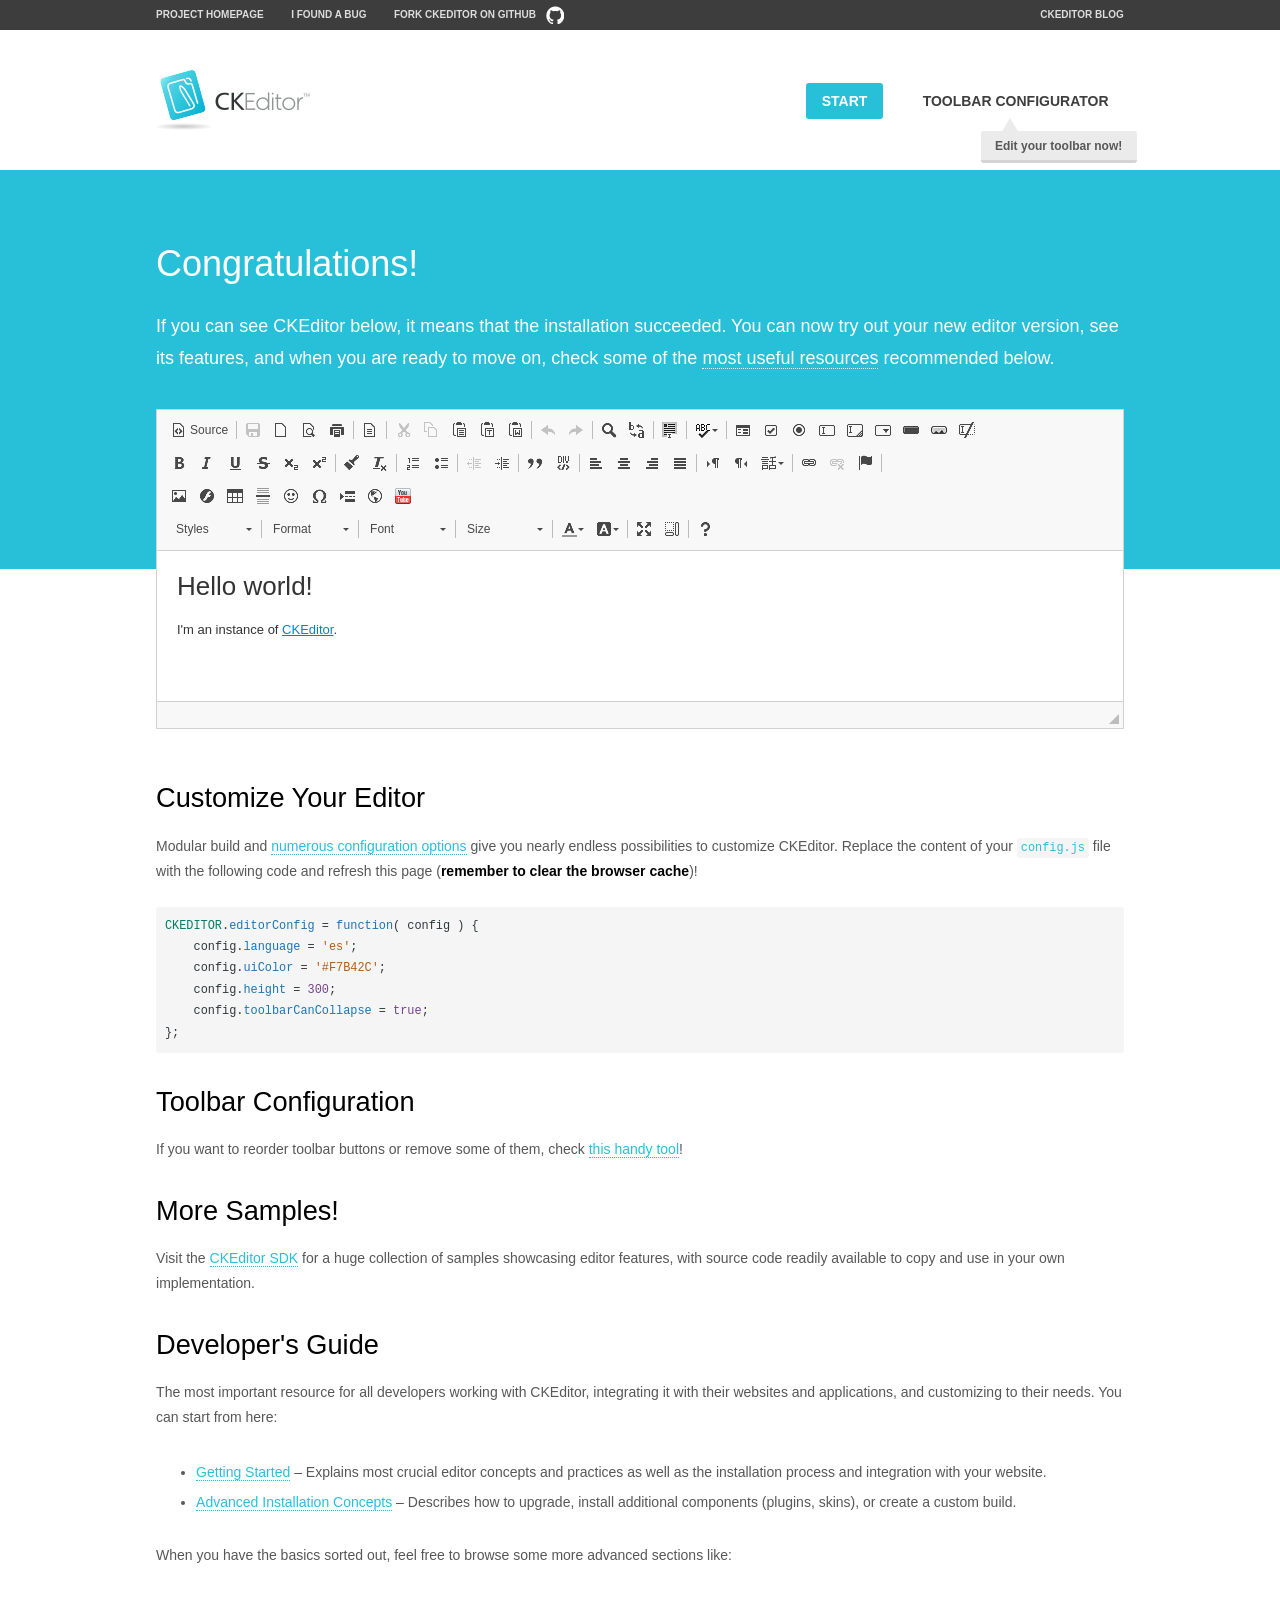
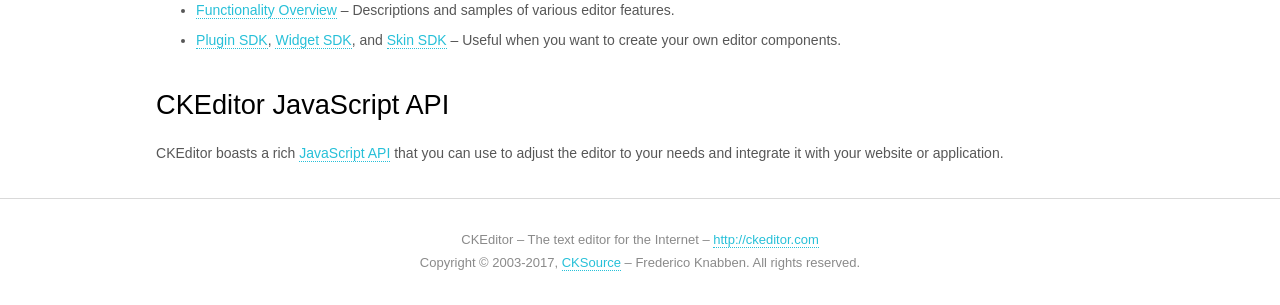
<file: Course_Overview/wwwroot/AdminLayout/assets/scss/ckeditor/samples/index.html>
<!DOCTYPE html>
<!--
Copyright (c) 2003-2017, CKSource - Frederico Knabben. All rights reserved.
For licensing, see LICENSE.md or http://ckeditor.com/license
-->
<html>
<head>
	<meta charset="utf-8">
	<title>CKEditor Sample</title>
	<script src="../ckeditor.js"></script>
	<script src="js/sample.js"></script>
	<link rel="stylesheet" href="css/samples.css">
	<link rel="stylesheet" href="toolbarconfigurator/lib/codemirror/neo.css">
</head>
<body id="main">

<nav class="navigation-a">
	<div class="grid-container">
		<ul class="navigation-a-left grid-width-70">
			<li><a href="http://ckeditor.com">Project Homepage</a></li>
			<li><a href="http://dev.ckeditor.com/">I found a bug</a></li>
			<li><a href="http://github.com/ckeditor/ckeditor-dev" class="icon-pos-right icon-navigation-a-github">Fork CKEditor on GitHub</a></li>
		</ul>
		<ul class="navigation-a-right grid-width-30">
			<li><a href="http://ckeditor.com/blog-list">CKEditor Blog</a></li>
		</ul>
	</div>
</nav>

<header class="header-a">
	<div class="grid-container">
		<h1 class="header-a-logo grid-width-30">
			<a href="index.html"><img src="img/logo.png" alt="CKEditor Sample"></a>
		</h1>

		<nav class="navigation-b grid-width-70">
			<ul>
				<li><a href="index.html" class="button-a button-a-background">Start</a></li>
				<li><a href="toolbarconfigurator/index.html" class="button-a">Toolbar configurator <span class="balloon-a balloon-a-nw">Edit your toolbar now!</span></a></li>
			</ul>
		</nav>
	</div>
</header>

<main>
	<div class="adjoined-top">
		<div class="grid-container">
			<div class="content grid-width-100">
				<h1>Congratulations!</h1>
				<p>
					If you can see CKEditor below, it means that the installation succeeded.
					You can now try out your new editor version, see its features, and when you are ready to move on, check some of the <a href="#sample-customize">most useful resources</a> recommended below.
				</p>
			</div>
		</div>
	</div>
	<div class="adjoined-bottom">
		<div class="grid-container">
			<div class="grid-width-100">
				<div id="editor">
					<h1>Hello world!</h1>
					<p>I'm an instance of <a href="http://ckeditor.com">CKEditor</a>.</p>
				</div>
			</div>
		</div>
	</div>

	<div class="grid-container">
		<div class="content grid-width-100">
			<section id="sample-customize">
				<h2>Customize Your Editor</h2>
				<p>Modular build and <a href="http://docs.ckeditor.com/#!/guide/dev_configuration">numerous configuration options</a> give you nearly endless possibilities to customize CKEditor. Replace the content of your <code><a href="../config.js">config.js</a></code> file with the following code and refresh this page (<strong>remember to clear the browser cache</strong>)!</p>
		<pre class="cm-s-neo CodeMirror"><code><span style="padding-right: 0.1px;"><span class="cm-variable">CKEDITOR</span>.<span class="cm-property">editorConfig</span> <span class="cm-operator">=</span> <span class="cm-keyword">function</span>( <span class="cm-def">config</span> ) {</span>
<span style="padding-right: 0.1px;"><span class="cm-tab">	</span><span class="cm-variable-2">config</span>.<span class="cm-property">language</span> <span class="cm-operator">=</span> <span class="cm-string">'es'</span>;</span>
<span style="padding-right: 0.1px;"><span class="cm-tab">	</span><span class="cm-variable-2">config</span>.<span class="cm-property">uiColor</span> <span class="cm-operator">=</span> <span class="cm-string">'#F7B42C'</span>;</span>
<span style="padding-right: 0.1px;"><span class="cm-tab">	</span><span class="cm-variable-2">config</span>.<span class="cm-property">height</span> <span class="cm-operator">=</span> <span class="cm-number">300</span>;</span>
<span style="padding-right: 0.1px;"><span class="cm-tab">	</span><span class="cm-variable-2">config</span>.<span class="cm-property">toolbarCanCollapse</span> <span class="cm-operator">=</span> <span class="cm-atom">true</span>;</span>
<span style="padding-right: 0.1px;">};</span></code></pre>
			</section>

			<section>
				<h2>Toolbar Configuration</h2>
				<p>If you want to reorder toolbar buttons or remove some of them, check <a href="toolbarconfigurator/index.html">this handy tool</a>!</p>
			</section>

			<section>
				<h2>More Samples!</h2>
				<p>Visit the <a href="http://sdk.ckeditor.com">CKEditor SDK</a> for a huge collection of samples showcasing editor features, with source code readily available to copy and use in your own implementation.</p>
			</section>

			<section>
				<h2>Developer's Guide</h2>
				<p>The most important resource for all developers working with CKEditor, integrating it with their websites and applications, and customizing to their needs. You can start from here:</p>
				<ul>
					<li><a href="http://docs.ckeditor.com/#!/guide/dev_installation">Getting Started</a> &ndash; Explains most crucial editor concepts and practices as well as the installation process and integration with your website.</li>
					<li><a href="http://docs.ckeditor.com/#!/guide/dev_advanced_installation">Advanced Installation Concepts</a> &ndash; Describes how to upgrade, install additional components (plugins, skins), or create a custom build.</li>
				</ul>
					<p>When you have the basics sorted out, feel free to browse some more advanced sections like:</p>
				<ul>
					<li><a href="http://docs.ckeditor.com/#!/guide/dev_features">Functionality Overview</a> &ndash; Descriptions and samples of various editor features.</li>
					<li><a href="http://docs.ckeditor.com/#!/guide/plugin_sdk_intro">Plugin SDK</a>, <a href="http://docs.ckeditor.com/#!/guide/widget_sdk_intro">Widget SDK</a>, and <a href="http://docs.ckeditor.com/#!/guide/skin_sdk_intro">Skin SDK</a> &ndash; Useful when you want to create your own editor components.</li>
				</ul>
			</section>

			<section>
				<h2>CKEditor JavaScript API</h2>
				<p>CKEditor boasts a rich <a href="http://docs.ckeditor.com/#!/api">JavaScript API</a> that you can use to adjust the editor to your needs and integrate it with your website or application.</p>
			</section>
		</div>
	</div>
</main>

<footer class="footer-a grid-container">
	<div class="grid-container">
		<p class="grid-width-100">
			CKEditor &ndash; The text editor for the Internet &ndash; <a class="samples" href="http://ckeditor.com/">http://ckeditor.com</a>
		</p>
		<p class="grid-width-100" id="copy">
			Copyright &copy; 2003-2017, <a class="samples" href="http://cksource.com/">CKSource</a> &ndash; Frederico Knabben. All rights reserved.
		</p>
	</div>
</footer>
<script>
	initSample();
</script>

</body>
</html>
</file>
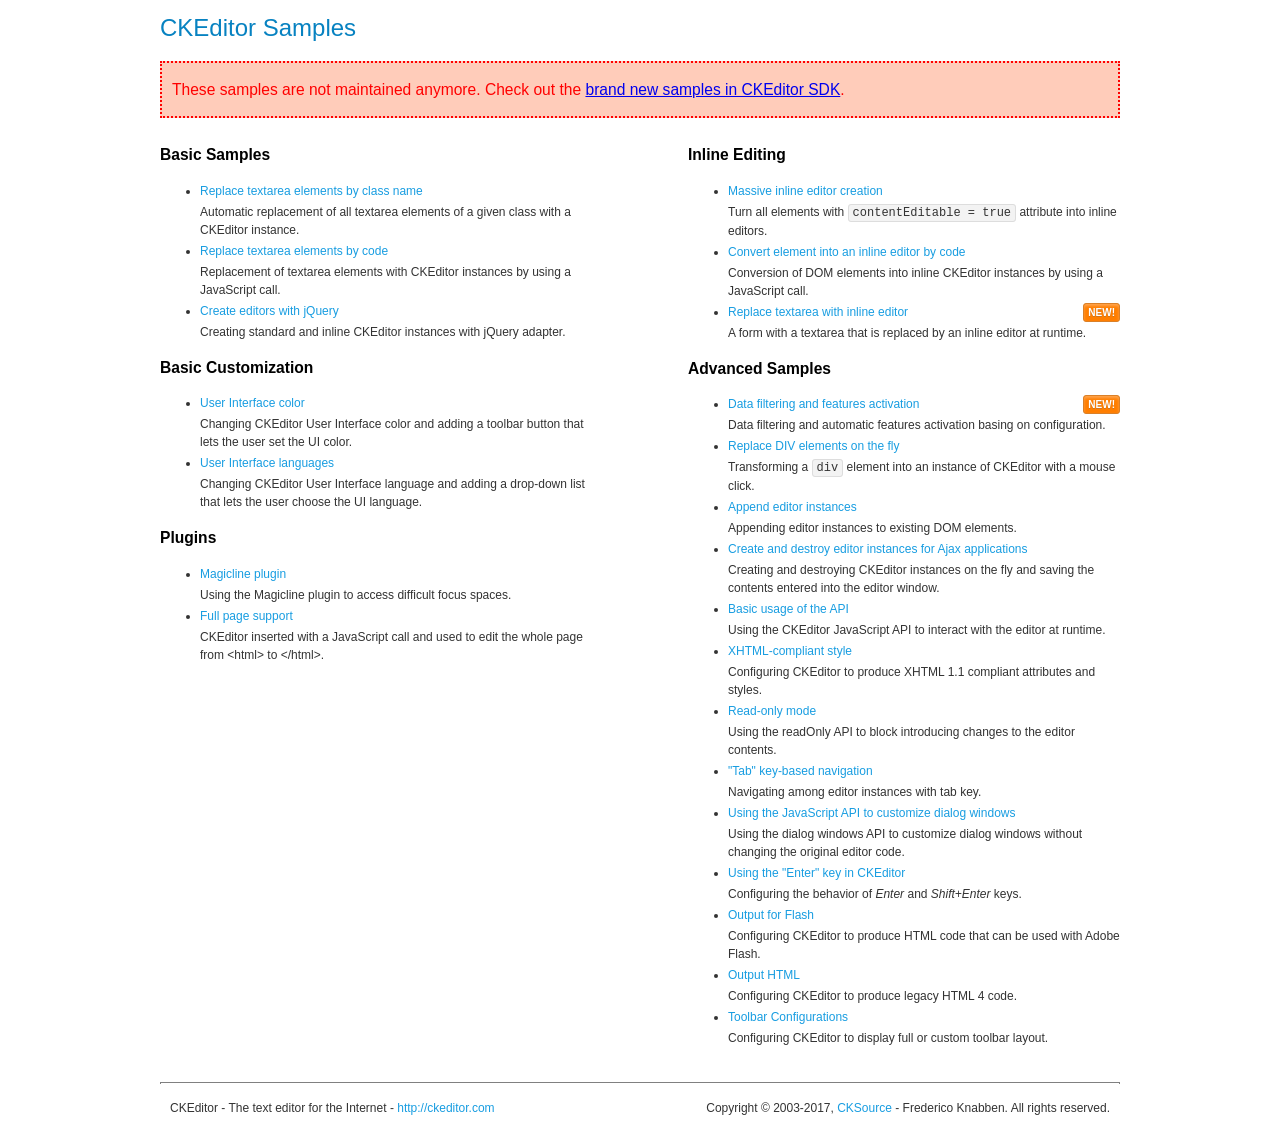
<file: Course_Overview/wwwroot/AdminLayout/assets/scss/ckeditor/samples/old/index.html>
<!DOCTYPE html>
<!--
Copyright (c) 2003-2017, CKSource - Frederico Knabben. All rights reserved.
For licensing, see LICENSE.md or http://ckeditor.com/license
-->
<html>
<head>
	<meta charset="utf-8">
	<title>CKEditor Samples</title>
	<link rel="stylesheet" href="sample.css">
</head>
<body>
	<h1 class="samples">
		CKEditor Samples
	</h1>
	<div class="warning deprecated">
		These samples are not maintained anymore. Check out the <a href="http://sdk.ckeditor.com/">brand new samples in CKEditor SDK</a>.
	</div>
	<div class="twoColumns">
		<div class="twoColumnsLeft">
			<h2 class="samples">
				Basic Samples
			</h2>
			<dl class="samples">
				<dt><a class="samples" href="replacebyclass.html">Replace textarea elements by class name</a></dt>
				<dd>Automatic replacement of all textarea elements of a given class with a CKEditor instance.</dd>

				<dt><a class="samples" href="replacebycode.html">Replace textarea elements by code</a></dt>
				<dd>Replacement of textarea elements with CKEditor instances by using a JavaScript call.</dd>

				<dt><a class="samples" href="jquery.html">Create editors with jQuery</a></dt>
				<dd>Creating standard and inline CKEditor instances with jQuery adapter.</dd>
			</dl>

			<h2 class="samples">
				Basic Customization
			</h2>
			<dl class="samples">
				<dt><a class="samples" href="uicolor.html">User Interface color</a></dt>
				<dd>Changing CKEditor User Interface color and adding a toolbar button that lets the user set the UI color.</dd>

				<dt><a class="samples" href="uilanguages.html">User Interface languages</a></dt>
				<dd>Changing CKEditor User Interface language and adding a drop-down list that lets the user choose the UI language.</dd>
			</dl>


			<h2 class="samples">Plugins</h2>
<dl class="samples">
<dt><a class="samples" href="magicline/magicline.html">Magicline plugin</a></dt>
<dd>Using the Magicline plugin to access difficult focus spaces.</dd>

<dt><a class="samples" href="wysiwygarea/fullpage.html">Full page support</a></dt>
<dd>CKEditor inserted with a JavaScript call and used to edit the whole page from &lt;html&gt; to &lt;/html&gt;.</dd>
</dl>
		</div>
		<div class="twoColumnsRight">
			<h2 class="samples">
				Inline Editing
			</h2>
			<dl class="samples">
				<dt><a class="samples" href="inlineall.html">Massive inline editor creation</a></dt>
				<dd>Turn all elements with <code>contentEditable = true</code> attribute into inline editors.</dd>

				<dt><a class="samples" href="inlinebycode.html">Convert element into an inline editor by code</a></dt>
				<dd>Conversion of DOM elements into inline CKEditor instances by using a JavaScript call.</dd>

				<dt><a class="samples" href="inlinetextarea.html">Replace textarea with inline editor</a> <span class="new">New!</span></dt>
				<dd>A form with a textarea that is replaced by an inline editor at runtime.</dd>

				
			</dl>

			<h2 class="samples">
				Advanced Samples
			</h2>
			<dl class="samples">
				<dt><a class="samples" href="datafiltering.html">Data filtering and features activation</a> <span class="new">New!</span></dt>
				<dd>Data filtering and automatic features activation basing on configuration.</dd>

				<dt><a class="samples" href="divreplace.html">Replace DIV elements on the fly</a></dt>
				<dd>Transforming a <code>div</code> element into an instance of CKEditor with a mouse click.</dd>

				<dt><a class="samples" href="appendto.html">Append editor instances</a></dt>
				<dd>Appending editor instances to existing DOM elements.</dd>

				<dt><a class="samples" href="ajax.html">Create and destroy editor instances for Ajax applications</a></dt>
				<dd>Creating and destroying CKEditor instances on the fly and saving the contents entered into the editor window.</dd>

				<dt><a class="samples" href="api.html">Basic usage of the API</a></dt>
				<dd>Using the CKEditor JavaScript API to interact with the editor at runtime.</dd>

				<dt><a class="samples" href="xhtmlstyle.html">XHTML-compliant style</a></dt>
				<dd>Configuring CKEditor to produce XHTML 1.1 compliant attributes and styles.</dd>

				<dt><a class="samples" href="readonly.html">Read-only mode</a></dt>
				<dd>Using the readOnly API to block introducing changes to the editor contents.</dd>

				<dt><a class="samples" href="tabindex.html">"Tab" key-based navigation</a></dt>
				<dd>Navigating among editor instances with tab key.</dd>


				
<dt><a class="samples" href="dialog/dialog.html">Using the JavaScript API to customize dialog windows</a></dt>
<dd>Using the dialog windows API to customize dialog windows without changing the original editor code.</dd>

<dt><a class="samples" href="enterkey/enterkey.html">Using the &quot;Enter&quot; key in CKEditor</a></dt>
<dd>Configuring the behavior of <em>Enter</em> and <em>Shift+Enter</em> keys.</dd>

<dt><a class="samples" href="htmlwriter/outputforflash.html">Output for Flash</a></dt>
<dd>Configuring CKEditor to produce HTML code that can be used with Adobe Flash.</dd>

<dt><a class="samples" href="htmlwriter/outputhtml.html">Output HTML</a></dt>
<dd>Configuring CKEditor to produce legacy HTML 4 code.</dd>

<dt><a class="samples" href="toolbar/toolbar.html">Toolbar Configurations</a></dt>
<dd>Configuring CKEditor to display full or custom toolbar layout.</dd>

			</dl>
		</div>
	</div>
	<div id="footer">
		<hr>
		<p>
			CKEditor - The text editor for the Internet - <a class="samples" href="http://ckeditor.com/">http://ckeditor.com</a>
		</p>
		<p id="copy">
			Copyright &copy; 2003-2017, <a class="samples" href="http://cksource.com/">CKSource</a> - Frederico Knabben. All rights reserved.
		</p>
	</div>
</body>
</html>
</file>
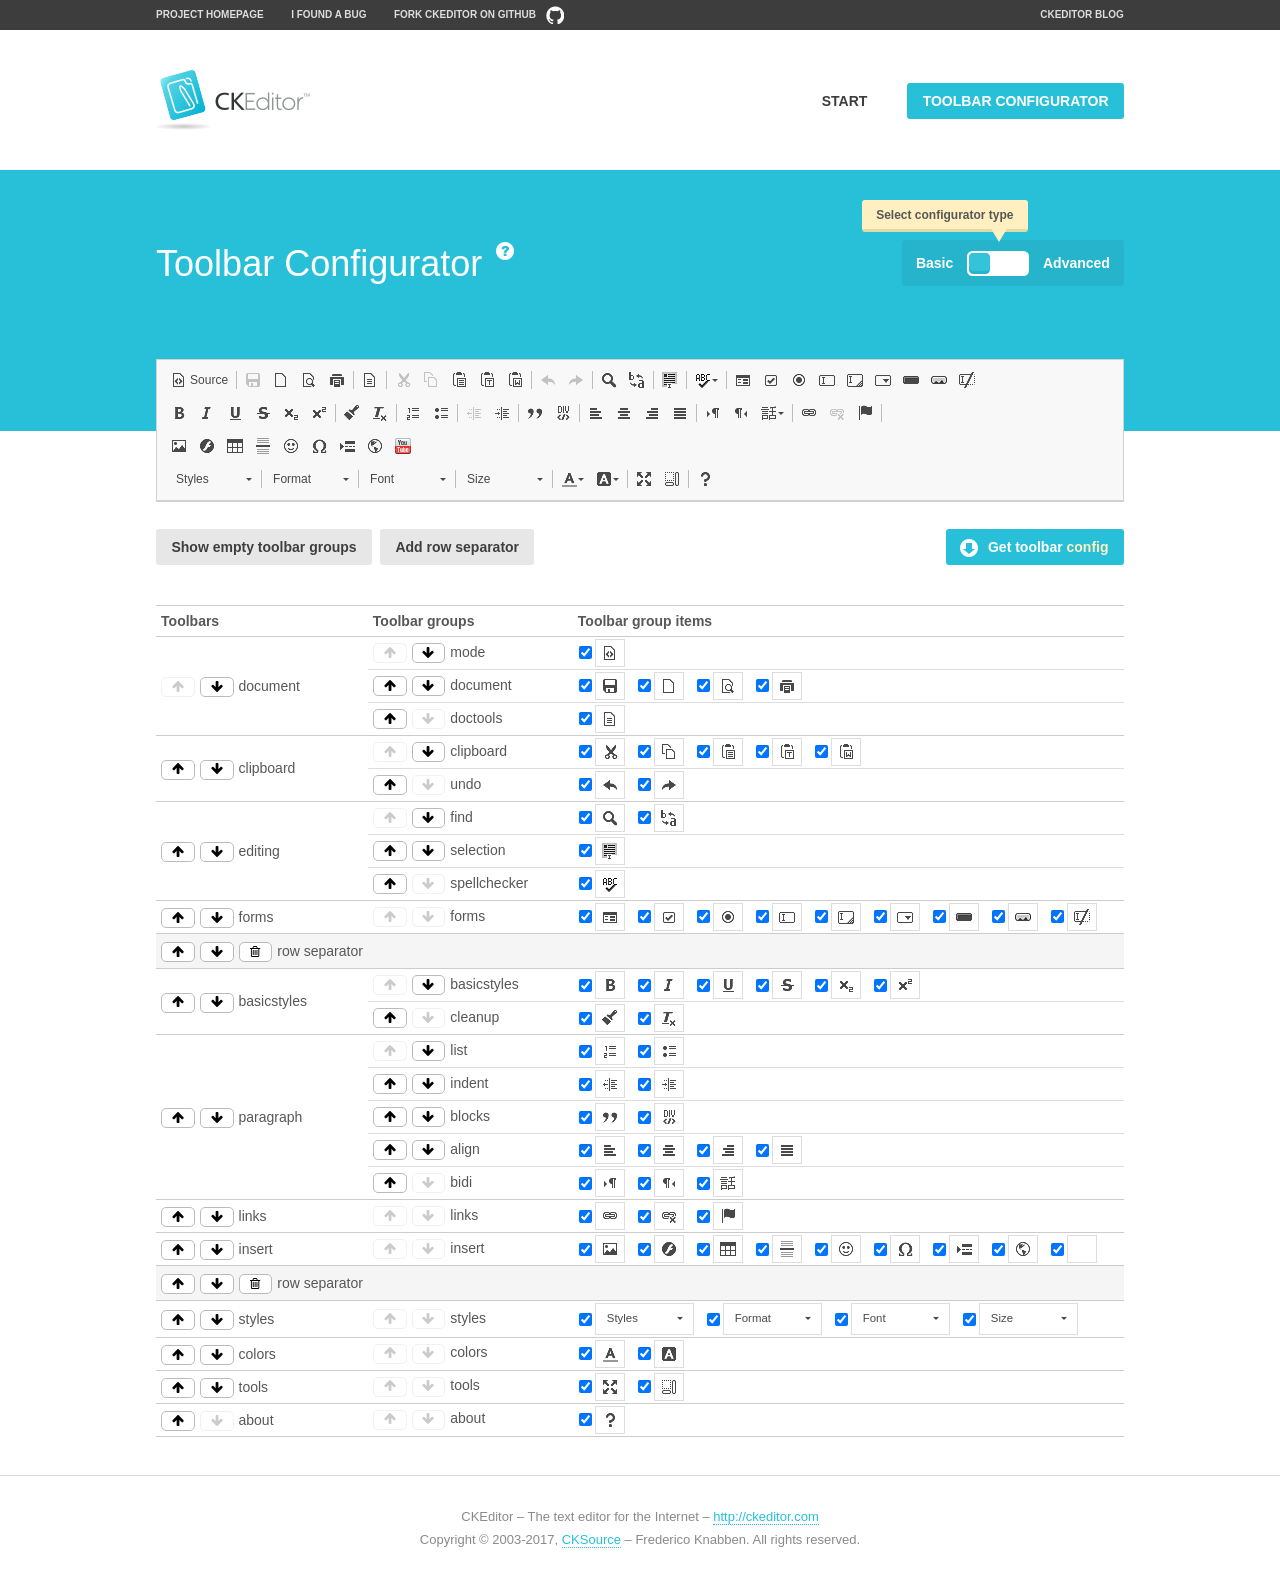
<file: Course_Overview/wwwroot/AdminLayout/assets/scss/ckeditor/samples/toolbarconfigurator/index.html>
<!DOCTYPE html>
<!--
Copyright (c) 2003-2017, CKSource - Frederico Knabben. All rights reserved.
For licensing, see LICENSE.md or http://ckeditor.com/license
-->
<!--[if IE 8]><html class="ie8"><![endif]-->
<!--[if gt IE 8]><html><![endif]-->
<!--[if !IE]><!--><html><!--<![endif]-->
<head>
	<meta charset="utf-8">
	<title>Toolbar Configurator</title>
	<script src="../../ckeditor.js"></script>
	<script>
		if ( CKEDITOR.env.ie && CKEDITOR.env.version < 9 )
			CKEDITOR.tools.enableHtml5Elements( document );
	</script>
	<link rel="stylesheet" href="lib/codemirror/codemirror.css">
	<link rel="stylesheet" href="lib/codemirror/show-hint.css">
	<link rel="stylesheet" href="lib/codemirror/neo.css">
	<link rel="stylesheet" href="css/fontello.css">
	<link rel="stylesheet" href="../css/samples.css">
</head>
<body id="toolbar">

<nav class="navigation-a">
	<div class="grid-container">
		<ul class="navigation-a-left grid-width-70">
			<li><a href="http://ckeditor.com">Project Homepage</a></li>
			<li><a href="http://dev.ckeditor.com/">I found a bug</a></li>
			<li><a href="http://github.com/ckeditor/ckeditor-dev" class="icon-pos-right icon-navigation-a-github">Fork CKEditor on GitHub</a></li>
		</ul>
		<ul class="navigation-a-right grid-width-30">
			<li><a href="http://ckeditor.com/blog-list">CKEditor Blog</a></li>
		</ul>
	</div>
</nav>

<header class="header-a">
	<div class="grid-container">
		<h1 class="header-a-logo grid-width-30">
			<a href="../index.html"><img src="../img/logo.png" alt="CKEditor Logo"></a>
		</h1>
		<nav class="navigation-b grid-width-70">
			<ul>
				<li><a href="../index.html"  class="button-a">Start</a></li>
				<li><a href="index.html"  class="button-a button-a-background">Toolbar configurator</a></li>
			</ul>
		</nav>
	</div>
</header>

<main>
	<div class="adjoined-top">
		<div class="grid-container">
			<div class="content grid-width-100">
				<div class="grid-container-nested">
					<h1 class="grid-width-60">
						Toolbar Configurator
						<a href="#help-content" type="button" title="Configurator help" id="help" class="button-a button-a-background button-a-no-text icon-pos-left icon-question-mark">Help</a>
					</h1>

					<div class="grid-width-40 grid-switch-magic">
						<div class="switch">
							<span class="balloon-a balloon-a-se">Select configurator type</span>
							<input type="radio" name="radio" data-num="1" id="radio-basic" />
							<input type="radio" name="radio" data-num="2" id="radio-advanced" />
							<label data-for="1" for="radio-basic">Basic</label>
							<span class="switch-inner">
								<span class="handler"></span>
							</span>
							<label data-for="2" for="radio-advanced">Advanced</label>
						</div>
					</div>
				</div>
			</div>
		</div>
	</div>
	<div class="adjoined-bottom">
		<div class="grid-container">
			<div class="grid-width-100">
				<div class="editors-container">
					<div id="editor-basic"></div>
					<div id="editor-advanced"></div>
				</div>
			</div>
		</div>
	</div>

	<div class="grid-container configurator">
		<div class="content grid-width-100">
			<div class="configurator">
				<div>
					<div id="toolbarModifierWrapper"></div>
				</div>
			</div>
		</div>
	</div>

	<div id="help-content">
		<div class="grid-container">
			<div class="grid-width-100">
				<h2>What Am I Doing Here?</h2>

				<div class="grid-container grid-container-nested">
					<div class="basic">
						<div class="grid-width-50">
							<p>Arrange <a href="http://docs.ckeditor.com/#!/api/CKEDITOR.config-cfg-toolbarGroups">toolbar groups</a>, toggle <a href="http://docs.ckeditor.com/#!/api/CKEDITOR.config-cfg-removeButtons">button visibility</a> according to your needs and get your toolbar configuration.</p>
							<p>You can replace the content of the <a href="../../config.js"><code>config.js</code></a> file with the generated configuration. If you already set some configuration options you will need to merge both configurations.</p>
						</div>
						<div class="grid-width-50">
							<p>Read more about different ways of <a href="http://docs.ckeditor.com/#!/guide/dev_configuration">setting configuration</a> and do not forget about <strong>clearing browser cache</strong>.</p>
							<p>Arranging toolbar groups is the recommended way of configuring the toolbar, but if you need more freedom you can use the <a href="#advanced">advanced configurator</a>.</p>
						</div>
					</div>
					<div class="advanced" style="display: none;">
						<div class="grid-width-50">
							<p>With this code editor you can edit your <a href="http://docs.ckeditor.com/#!/api/CKEDITOR.config-cfg-toolbar">toolbar configuration</a> live.</p>
							<p>You can replace the content of the <a href="../../config.js"><code>config.js</code></a> file with the generated configuration. If you already set some configuration options you will need to merge both configurations.</p>
						</div>
						<div class="grid-width-50">
							<p>Read more about different ways of <a href="http://docs.ckeditor.com/#!/guide/dev_configuration">setting configuration</a> and do not forget about <strong>clearing browser cache</strong>.</p>
						</div>
					</div>
				</div>

				<p class="grid-container grid-container-nested">
					<button type="button" class="help-content-close grid-width-100 button-a button-a-background">Got it. Let's play!</button>
				</p>
			</div>
		</div>
	</div>
</main>

<footer class="footer-a grid-container">
	<p class="grid-width-100">
		CKEditor &ndash; The text editor for the Internet &ndash; <a class="samples" href="http://ckeditor.com/">http://ckeditor.com</a>
	</p>
	<p class="grid-width-100" id="copy">
		Copyright &copy; 2003-2017, <a class="samples" href="http://cksource.com/">CKSource</a> &ndash; Frederico Knabben. All rights reserved.
	</p>
</footer>

<script src="lib/codemirror/codemirror.js"></script>
<script src="lib/codemirror/javascript.js"></script>
<script src="lib/codemirror/show-hint.js"></script>

<script src="js/fulltoolbareditor.js"></script>
<script src="js/abstracttoolbarmodifier.js"></script>
<script src="js/toolbarmodifier.js"></script>
<script src="js/toolbartextmodifier.js"></script>
<script src="../js/sf.js"></script>

<script>
	( function() {
		'use strict';

		var mode = ( window.location.hash.substr( 1 ) === 'advanced' ) ? 'advanced' : 'basic',
			configuratorSection = CKEDITOR.document.findOne( 'main > .grid-container.configurator' ),
			basicInstruction = CKEDITOR.document.findOne( '#help-content .basic' ),
			advancedInstruction = CKEDITOR.document.findOne( '#help-content .advanced' ),

			// Configurator mode switcher.
			modeSwitchBasic = CKEDITOR.document.getById( 'radio-basic' ),
			modeSwitchAdvanced = CKEDITOR.document.getById( 'radio-advanced' );

		// Initial setup
		function updateSwitcher() {
			if ( mode === 'advanced' ) {
				modeSwitchAdvanced.$.checked = true;
			} else {
				modeSwitchBasic.$.checked = true;
			}
		}

		updateSwitcher();

		CKEDITOR.document.getWindow().on( 'hashchange', function( e ) {
			var hash = window.location.hash.substr( 1 );
			if ( !( hash === 'advanced' || hash === 'basic' ) ) {
				return;
			}
			mode = hash;
			onToolbarsDone( mode );
		} );

		CKEDITOR.document.getWindow().on( 'resize', function() {
			updateToolbar( ( mode === 'basic' ? toolbarModifier : toolbarTextModifier )[ 'editorInstance' ] );
		} );

		function onRefresh( modifier ) {
			modifier = modifier || this;

			if ( mode === 'basic' && modifier instanceof ToolbarConfigurator.ToolbarTextModifier ) {
				return;
			}

			// CodeMirror container becomes visible, so we need to refresh and to avoid rendering problems.
			if ( mode === 'advanced' && modifier instanceof ToolbarConfigurator.ToolbarTextModifier ) {
				modifier.codeContainer.refresh();
			}

			updateToolbar( modifier.editorInstance );
		}

		function updateToolbar( editor ) {
			var editorContainer = editor.container;

			// Not always editor is loaded.
			if ( !editorContainer ) {
				return;
			}

			var displayStyle = editorContainer.getStyle( 'display' );

			editorContainer.setStyle( 'display', 'block' );

			var newHeight = editorContainer.getSize( 'height' );

			var newMarginTop = parseInt( editorContainer.getComputedStyle( 'margin-top' ), 10 );
			newMarginTop = ( isNaN( newMarginTop ) ? 0 : Number( newMarginTop ) );

			var newMarginBottom = parseInt( editorContainer.getComputedStyle( 'margin-bottom' ), 10 );
			newMarginBottom = ( isNaN( newMarginBottom ) ? 0 : Number( newMarginBottom ) );

			var result = newHeight + newMarginTop + newMarginBottom;

			editorContainer.setStyle( 'display', displayStyle );

			editor.container.getAscendant( 'div' ).setStyle( 'height', result + 'px' );
		}

		var toolbarModifier = new ToolbarConfigurator.ToolbarModifier( 'editor-basic' );

		var done = 0;
		toolbarModifier.init( onToolbarInit );
		toolbarModifier.onRefresh = onRefresh;

		CKEDITOR.document.getById( 'toolbarModifierWrapper' ).append( toolbarModifier.mainContainer );

		var toolbarTextModifier = new ToolbarConfigurator.ToolbarTextModifier( 'editor-advanced' );
		toolbarTextModifier.init( onToolbarInit );
		toolbarTextModifier.onRefresh = onRefresh;

		function onToolbarInit() {
			if ( ++done === 2 ) {
				onToolbarsDone();

				positionSticky.watch( CKEDITOR.document.findOne( '.toolbar' ), function() {
					return mode === 'advanced';
				} );
			}
		}

		function onToolbarsDone() {
			if ( mode === 'basic' ) {
				toggleModeBasic( false );
			} else {
				toggleModeAdvanced( false );
			}

			updateSwitcher();

			setTimeout( function() {
				CKEDITOR.document.findOne( '.editors-container' ).addClass( 'active' );
				CKEDITOR.document.findOne( '#toolbarModifierWrapper' ).addClass( 'active' );
			}, 200 );
		}

		CKEDITOR.document.getById( 'toolbarModifierWrapper' ).append( toolbarTextModifier.mainContainer );

		function toogleModeSwitch( onElement, offElement, onModifier, offModifier ) {
			onElement.addClass( 'fancy-button-active' );
			offElement.removeClass( 'fancy-button-active' );

			onModifier.showUI();
			offModifier.hideUI();
		}

		function toggleModeBasic( callOnRefresh ) {
			callOnRefresh = ( callOnRefresh !== false );
			mode = 'basic';
			window.location.hash = '#basic';
			toogleModeSwitch( modeSwitchBasic, modeSwitchAdvanced, toolbarModifier, toolbarTextModifier );

			configuratorSection.removeClass( 'freed-width' );
			basicInstruction.show();
			advancedInstruction.hide();

			callOnRefresh && onRefresh( toolbarModifier );
		}

		function toggleModeAdvanced( callOnRefresh ) {
			callOnRefresh = ( callOnRefresh !== false );
			mode = 'advanced';
			window.location.hash = '#advanced';
			toogleModeSwitch( modeSwitchAdvanced, modeSwitchBasic, toolbarTextModifier, toolbarModifier );

			configuratorSection.addClass( 'freed-width' );
			advancedInstruction.show();
			basicInstruction.hide();

			callOnRefresh && onRefresh( toolbarTextModifier );
		}

		modeSwitchBasic.on( 'click', toggleModeBasic );
		modeSwitchAdvanced.on( 'click', toggleModeAdvanced );

		//
		// Position:sticky for the toolbar.
		//

		// Will make elements behave like they were styled with position:sticky.
		var positionSticky = {
			// Store object: {
			// 		element: CKEDITOR.dom.element, // Element which will float.
			// 		placeholder: CKEDITOR.dom.element, // Placeholder which is place to prevent page bounce.
			// 		isFixed: boolean // Whether element float now.
			// }
			watched: [],

			active: [],

			staticContainer: null,

			init: function() {
				var element = CKEDITOR.dom.element.createFromHtml(
					'<div class="staticContainer">' +
						'<div class="grid-container" >' +
							'<div class="grid-width-100">' +
								'<div class="inner"></div>' +
							'</div>' +
						'</div>' +
					'</div>' );

				this.staticContainer = element.findOne( '.inner' );

				CKEDITOR.document.getBody().append( element );
			},

			watch: function( element, preventFunc ) {
				this.watched.push( {
					element: element,
					placeholder: new CKEDITOR.dom.element( 'div' ),
					isFixed: false,
					preventFunc: preventFunc
				} );
			},

			checkAll: function() {
				for ( var i = 0; i < this.watched.length; i++ ) {
					this.check( this.watched[ i ] );
				}
			},

			check: function( element ) {
				var isFixed = element.isFixed;
				var shouldBeFixed = this.shouldBeFixed( element );

				// Nothing to be done.
				if ( isFixed === shouldBeFixed ) {
					return;
				}

				var placeholder = element.placeholder;

				if ( isFixed ) {
					// Unfixing.

					element.element.insertBefore( placeholder );
					placeholder.remove();

					element.element.removeStyle( 'margin' );

					this.active.splice( CKEDITOR.tools.indexOf( this.active, element ), 1 );

				} else {
					// Fixing.
					placeholder.setStyle( 'width', element.element.getSize( 'width' ) + 'px' );
					placeholder.setStyle( 'height', element.element.getSize( 'height' ) + 'px' );
					placeholder.setStyle( 'margin-bottom', element.element.getComputedStyle( 'margin-bottom' ) );
					placeholder.setStyle( 'display', element.element.getComputedStyle( 'display' ) );
					placeholder.insertAfter( element.element );

					this.staticContainer.append( element.element );

					this.active.push( element );
				}

				element.isFixed = !element.isFixed;
			},

			shouldBeFixed: function( element ) {
				if ( element.preventFunc && element.preventFunc() ) {
					return false;
				}

				// If element is already fixed we are checking it's placeholder.
				var related = ( element.isFixed ? element.placeholder : element.element ),
					clientRect = related.$.getBoundingClientRect(),
					staticHeight = this.staticContainer.getSize('height' ),
					elemHeight = element.element.getSize( 'height' );

				if ( element.isFixed ) {
					return ( clientRect.top + elemHeight < staticHeight );
				} else {
					return ( clientRect.top < staticHeight );
				}
			}
		};

		positionSticky.init();

		CKEDITOR.document.getWindow().on( 'scroll',
			new CKEDITOR.tools.eventsBuffer( 100, positionSticky.checkAll, positionSticky ).input
		);

		// Make the toolbar sticky.
		positionSticky.watch( CKEDITOR.document.findOne( '.editors-container' ) );

		// Help button and help-content.
		( function() {
			var helpButton = CKEDITOR.document.getById( 'help' ),
				helpContent = CKEDITOR.document.getById( 'help-content' );

			// Don't show help button on IE8 because it's unsupported by Pico Modal.
			if ( CKEDITOR.env.ie && CKEDITOR.env.version == 8 ) {
				helpButton.hide();
			} else {
				// Display help modal when the button is clicked.
				helpButton.on( 'click', function( evt ) {
					SF.modal( {
						// Clone modal content from DOM.
						content: helpContent.getHtml(),

						afterCreate: function( modal ) {
							// Enable modal content button to close the modal.
							new CKEDITOR.dom.element( modal.modalElem() ).findOne( '.help-content-close' ).once( 'click', modal.close );
						}
					} ).show();
				} );
			}
		} )();
	} )();
</script>
</body>
</html>
</file>
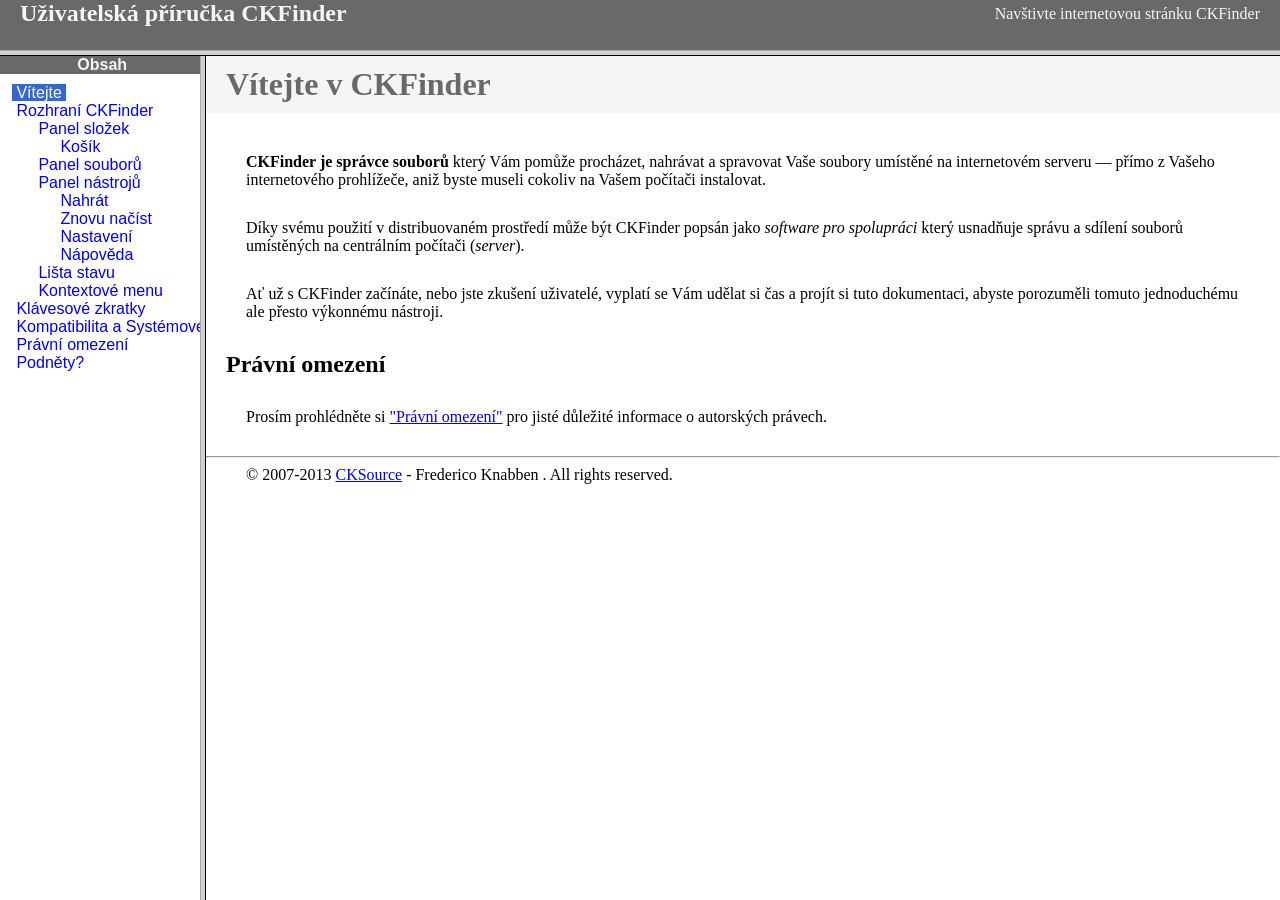
<file: Course_Overview/wwwroot/AdminLayout/assets/scss/ckfinder/help/cs/index.html>
<!DOCTYPE HTML PUBLIC "-//W3C//DTD HTML 4.01 Frameset//EN" "http://www.w3.org/TR/html4/frameset.dtd">
<html lang="cs">
<head>
	<title>Uživatelská příručka CKFinder</title>
	<meta name="robots" content="noindex, nofollow">
	<meta http-equiv="Content-Type" content="text/html; charset=utf-8">
	<style type="text/css">
		frame {border-color:#f5f5f5}
	</style>
</head>
<frameset rows="50,*">
	<frame src="files/header.html" noresize="noresize" frameborder="0">
	<frameset cols="200,*">
			<frame src="files/toc.html">
			<frame src="files/001.html" name="CKDocsMain">
	</frameset>
</frameset>
</html>
</file>
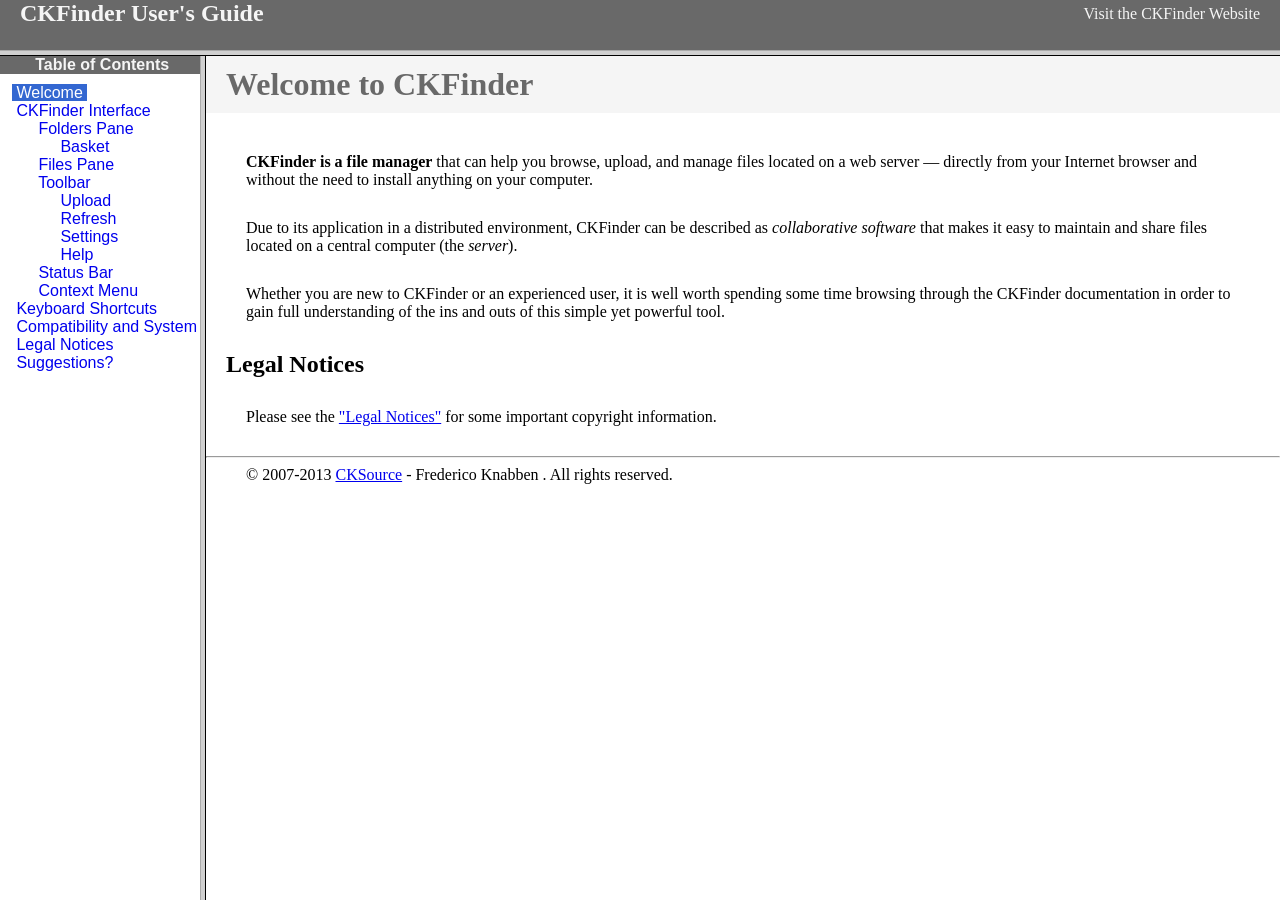
<file: Course_Overview/wwwroot/AdminLayout/assets/scss/ckfinder/help/en/index.html>
<!DOCTYPE HTML PUBLIC "-//W3C//DTD HTML 4.01 Frameset//EN" "http://www.w3.org/TR/html4/frameset.dtd">
<html lang="en">
<head>
	<title>CKFinder User's Guide</title>
	<meta name="robots" content="noindex, nofollow">
	<meta http-equiv="Content-Type" content="text/html; charset=utf-8">
	<style type="text/css">
		frame {border-color:#f5f5f5}
	</style>
</head>
<frameset rows="50,*">
	<frame src="files/header.html" noresize="noresize" frameborder="0">
	<frameset cols="200,*">
			<frame src="files/toc.html">
			<frame src="files/001.html" name="CKDocsMain">
	</frameset>
</frameset>
</html>
</file>
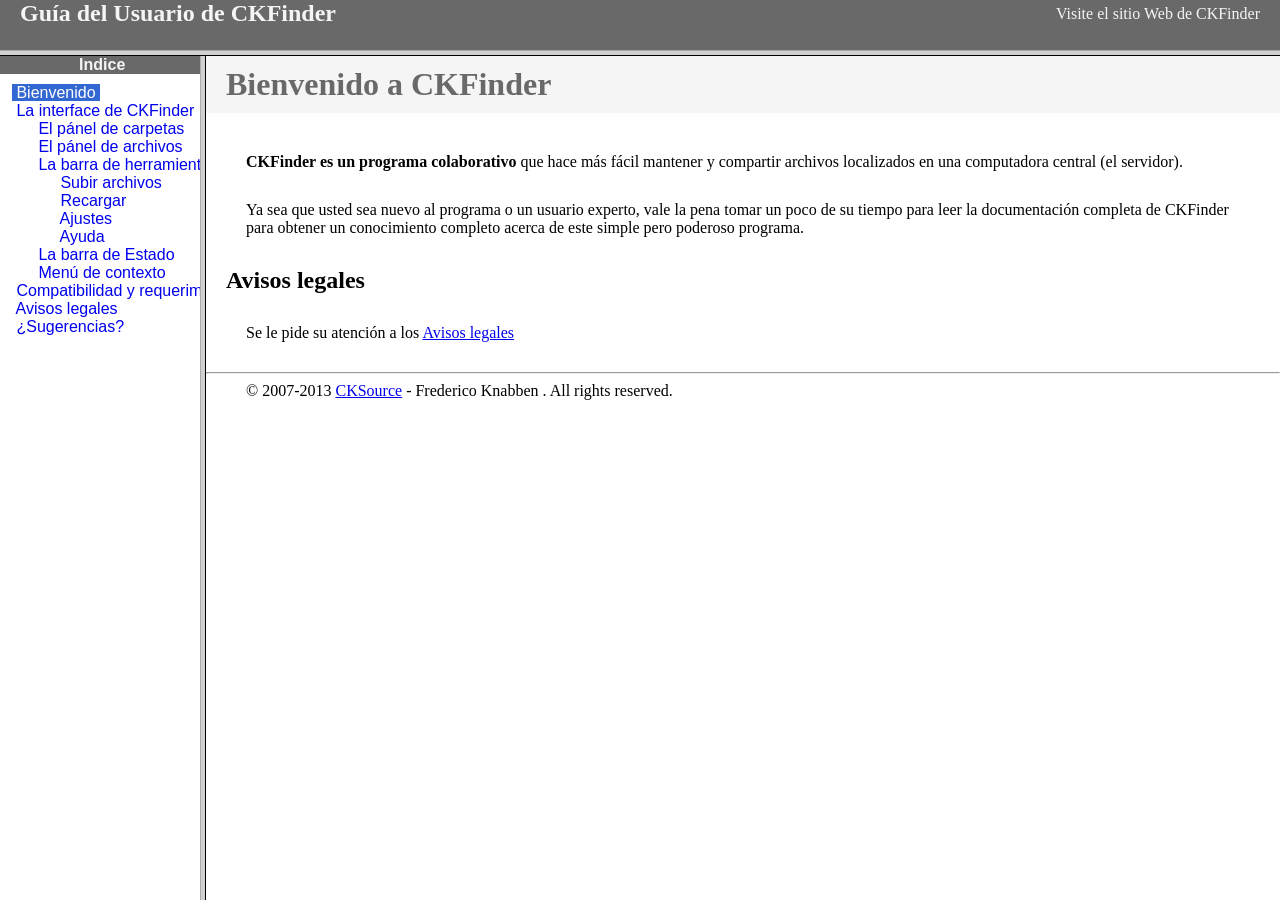
<file: Course_Overview/wwwroot/AdminLayout/assets/scss/ckfinder/help/es-mx/index.html>
<!DOCTYPE HTML PUBLIC "-//W3C//DTD HTML 4.01 Frameset//EN" "http://www.w3.org/TR/html4/frameset.dtd">
<html lang="es-mx">
<head>
	<title>Gu&iacute;a para el usuario de CKFinder</title>
	<meta http-equiv="Content-Type" content="text/html; charset=utf-8">
	<meta name="robots" content="noindex, nofollow">
	<style type="text/css">
		frame {border-color:#f5f5f5}
	</style>
</head>
<frameset rows="50,*">
	<frame src="files/header.html" noresize="noresize" frameborder="0">
	<frameset cols="200,*">
			<frame src="files/toc.html">
			<frame src="files/001.html" name="CKDocsMain">
	</frameset>
</frameset>
</html>
</file>
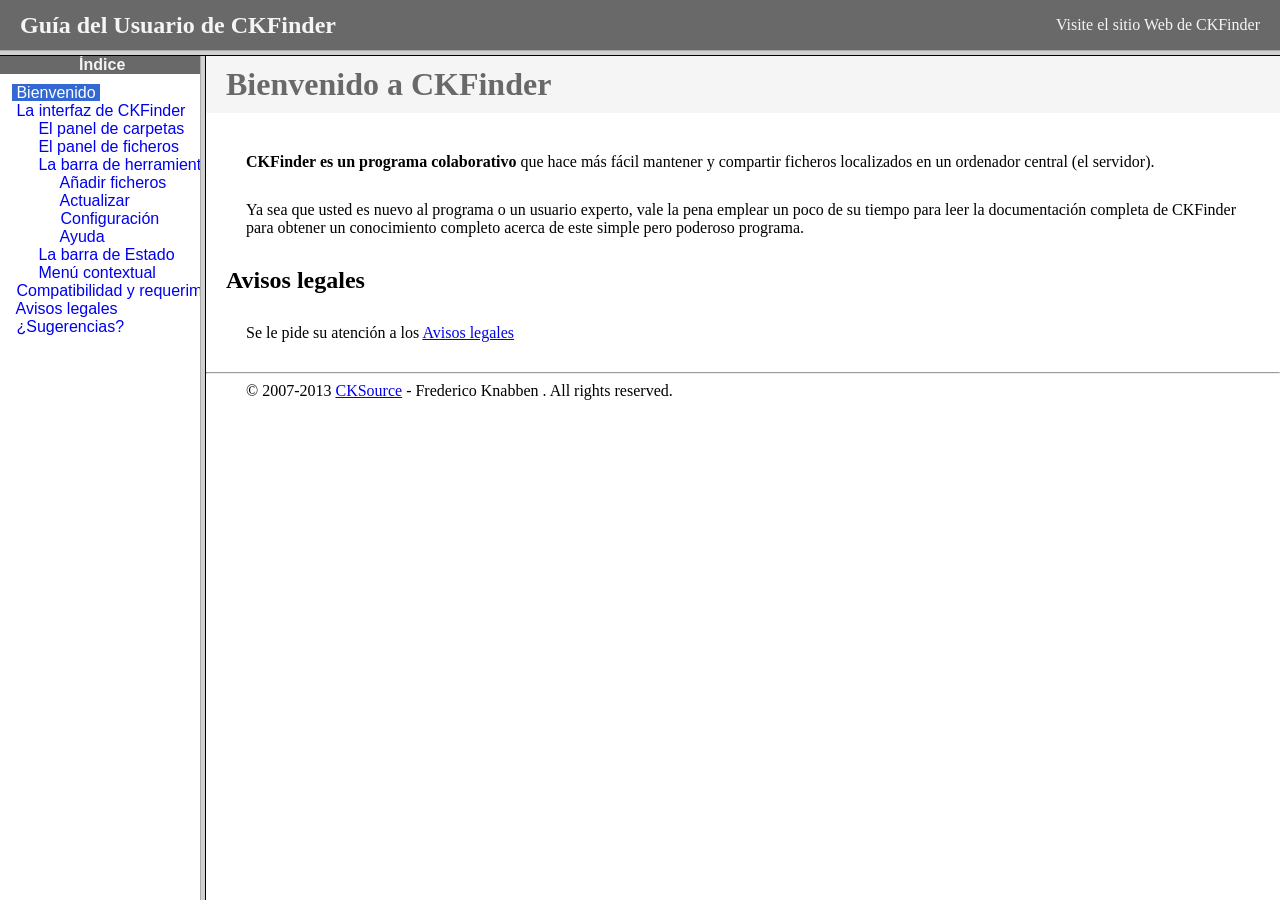
<file: Course_Overview/wwwroot/AdminLayout/assets/scss/ckfinder/help/es/index.html>
<!DOCTYPE HTML PUBLIC "-//W3C//DTD HTML 4.01 Frameset//EN" "http://www.w3.org/TR/html4/frameset.dtd">
<html lang="es">
<head>
	<title>Gu&iacute;a para el usuario de CKFinder</title>
	<meta http-equiv="Content-Type" content="text/html; charset=utf-8">
	<meta name="robots" content="noindex, nofollow">
	<style type="text/css">
		frame {border-color:#f5f5f5}
	</style>
</head>
<frameset rows="50,*">
	<frame src="files/header.html" noresize="noresize" frameborder="0">
	<frameset cols="200,*">
			<frame src="files/toc.html">
			<frame src="files/001.html" name="CKDocsMain">
	</frameset>
</frameset>
</html>
</file>
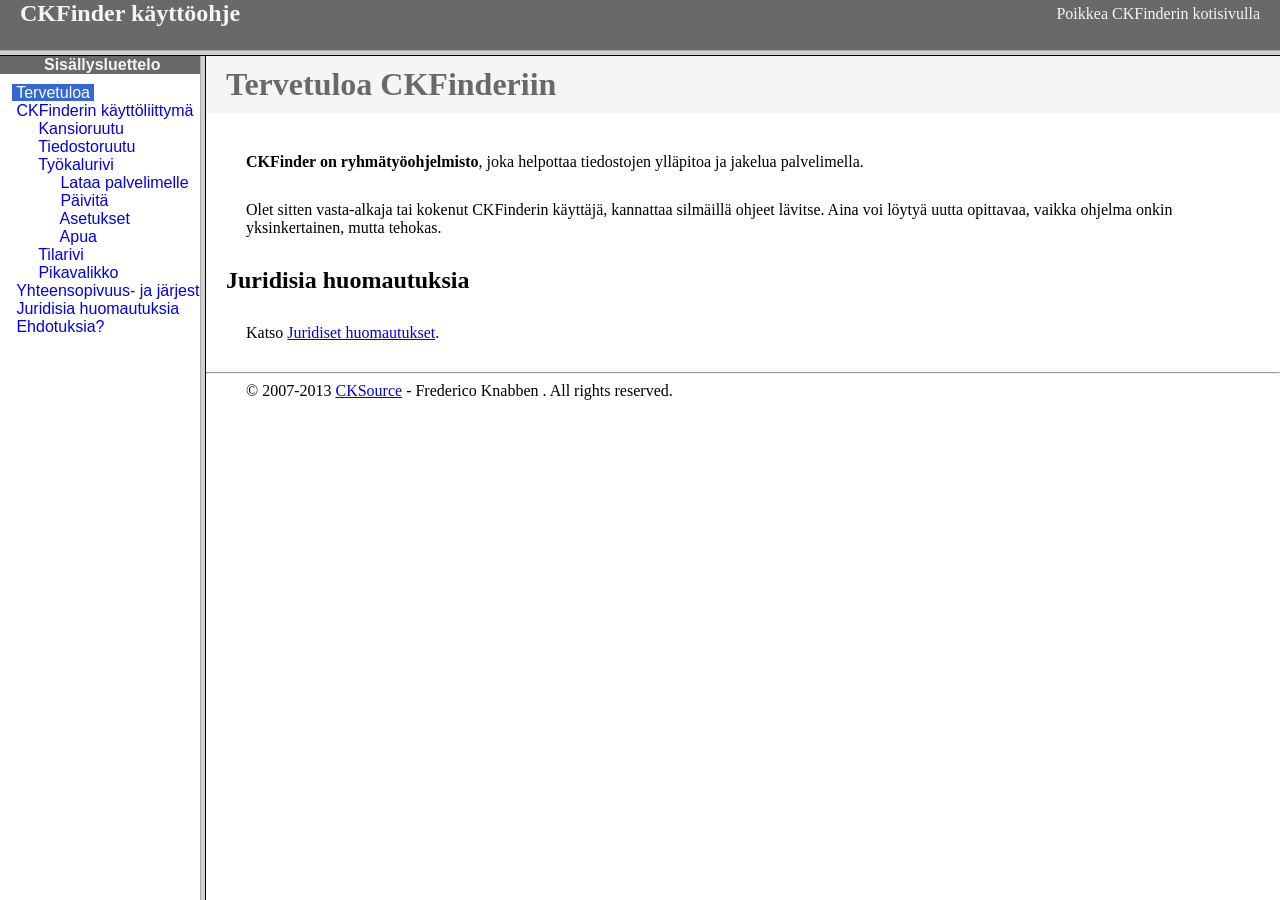
<file: Course_Overview/wwwroot/AdminLayout/assets/scss/ckfinder/help/fi/index.html>
<!DOCTYPE HTML PUBLIC "-//W3C//DTD HTML 4.01 Frameset//EN" "http://www.w3.org/TR/html4/frameset.dtd">
<html lang="fi">
<head>
	<title>CKFinder käyttöohje</title>
	<meta http-equiv="Content-Type" content="text/html; charset=utf-8">
	<meta name="robots" content="noindex, nofollow">
	<style type="text/css">
		frame {border-color:#f5f5f5}
	</style>
</head>
<frameset rows="50,*">
	<frame src="files/header.html" noresize="noresize" frameborder="0">
	<frameset cols="200,*">
			<frame src="files/toc.html">
			<frame src="files/001.html" name="CKDocsMain">
	</frameset>
</frameset>
</html>
</file>
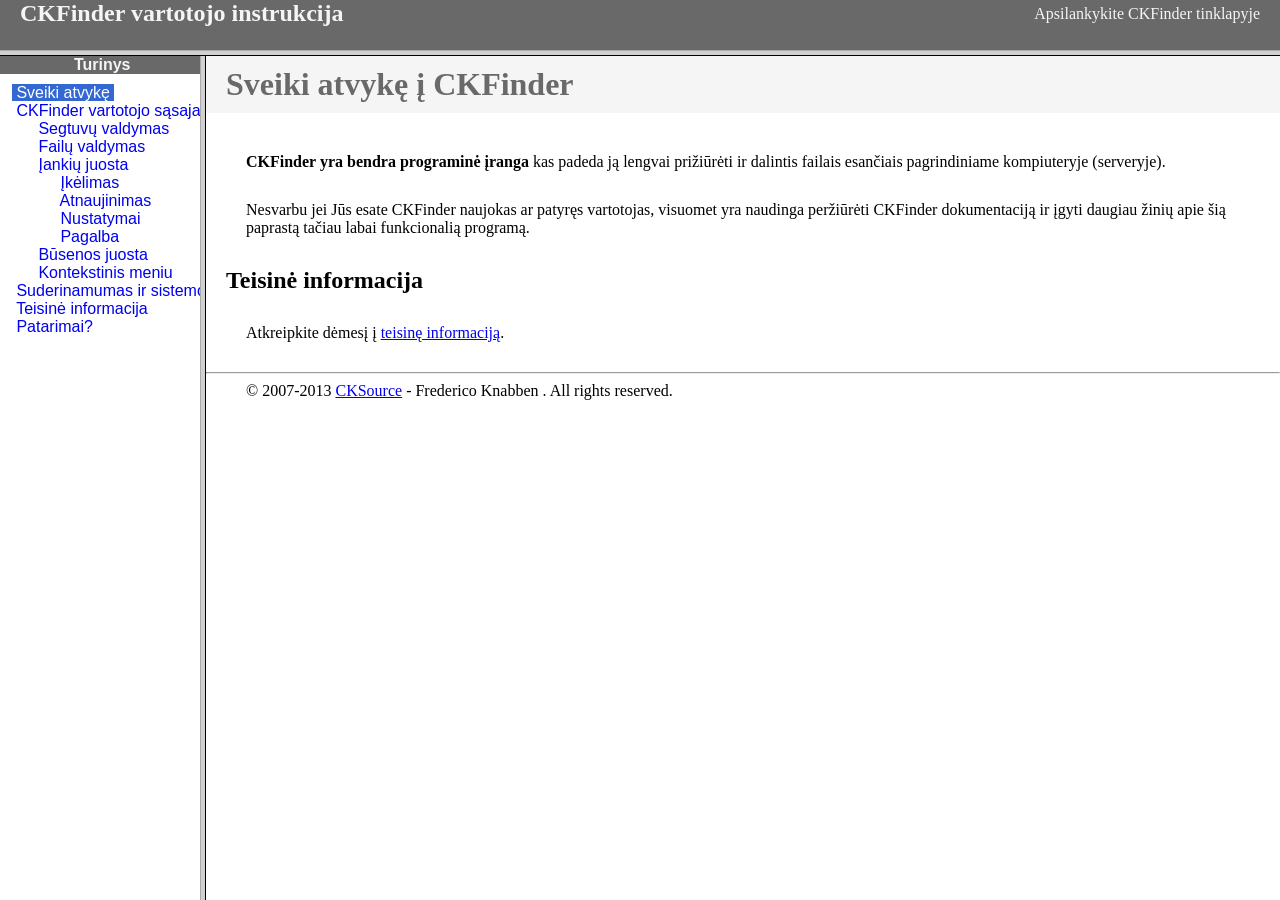
<file: Course_Overview/wwwroot/AdminLayout/assets/scss/ckfinder/help/lt/index.html>
<!DOCTYPE HTML PUBLIC "-//W3C//DTD HTML 4.01 Frameset//EN" "http://www.w3.org/TR/html4/frameset.dtd">
<html lang="lt">
<head>
	<title>CKFinder User's Guide</title>
	<meta http-equiv="Content-Type" content="text/html; charset=utf-8">
	<meta name="robots" content="noindex, nofollow">
	<style type="text/css">
		frame {border-color:#f5f5f5}
	</style>
</head>
<frameset rows="50,*">
	<frame src="files/header.html" noresize="noresize" frameborder="0">
	<frameset cols="200,*">
			<frame src="files/toc.html">
			<frame src="files/001.html" name="CKDocsMain">
	</frameset>
</frameset>
</html>
</file>
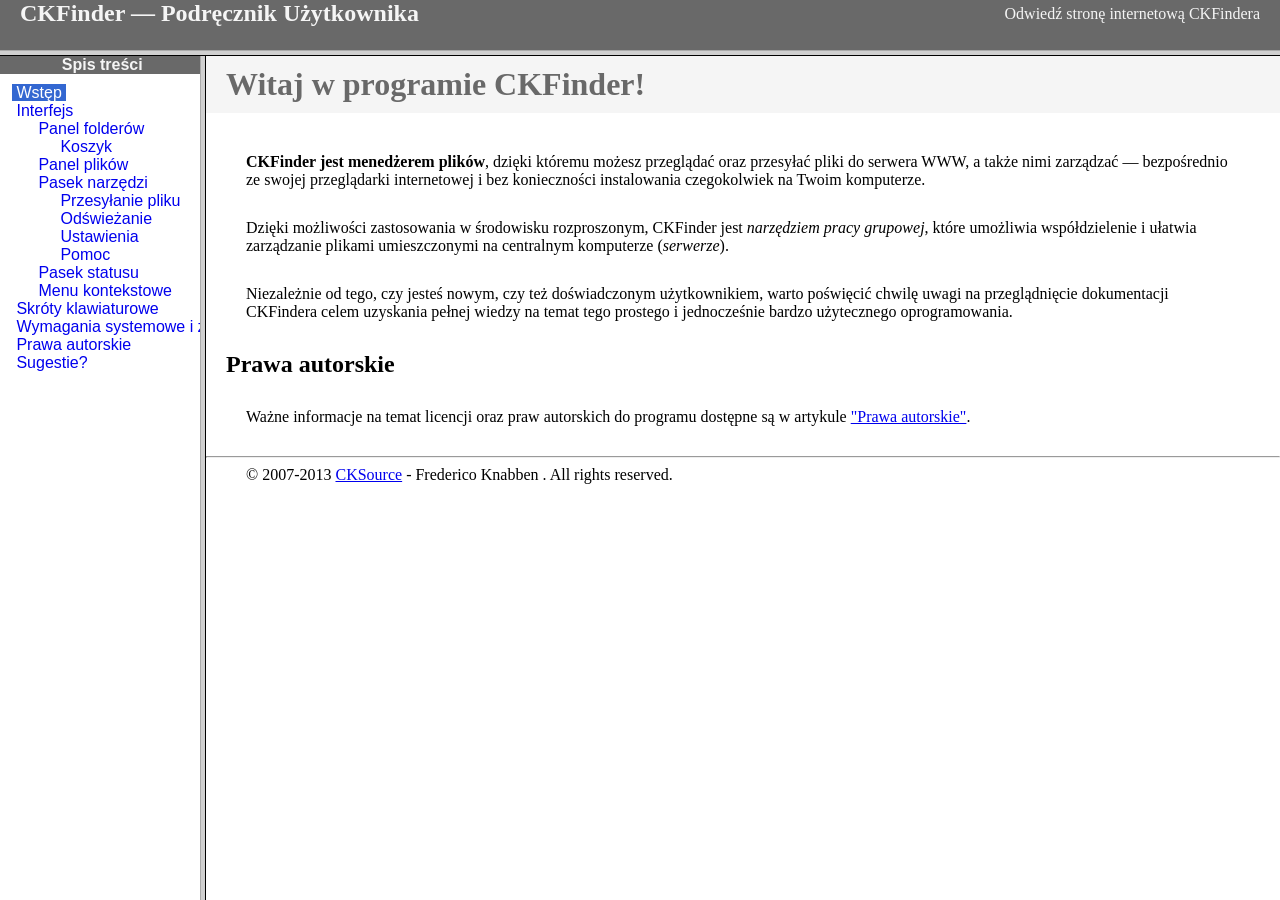
<file: Course_Overview/wwwroot/AdminLayout/assets/scss/ckfinder/help/pl/index.html>
<!DOCTYPE HTML PUBLIC "-//W3C//DTD HTML 4.01 Frameset//EN" "http://www.w3.org/TR/html4/frameset.dtd">
<html lang="pl">
<head>
	<title>CKFinder &mdash; Podręcznik Użytkownika</title>
	<meta http-equiv="Content-Type" content="text/html; charset=utf-8">
	<meta name="robots" content="noindex, nofollow">
	<style type="text/css">
		frame {border-color:#f5f5f5}
	</style>
</head>
<frameset rows="50,*">
	<frame src="files/header.html" noresize="noresize" frameborder="0">
	<frameset cols="200,*">
			<frame src="files/toc.html">
			<frame src="files/001.html" name="CKDocsMain">
	</frameset>
</frameset>
</html>
</file>
<file: Course_Overview/wwwroot/AdminLayout/assets/scss/ckeditor/samples/css/samples.css>
/**
 * @license Copyright (c) 2003-2017, CKSource - Frederico Knabben. All rights reserved.
 * For licensing, see LICENSE.md or http://ckeditor.com/license
 */
@media (max-width: 900px) {
  .global-is-mobile-hidden {
    display: none !important;
  }
}
article,
aside,
details,
figcaption,
figure,
footer,
header,
hgroup,
main,
menu,
nav,
section {
  display: block;
}
body,
html {
  margin: 0;
  padding: 0;
  font: 16px / 1.8 Arial, 'Helvetica Neue', Helvetica, sans-serif;
  font-weight: 300;
  color: #575757;
}
.grid-width-10 {
  width: 10%;
}
.grid-width-20 {
  width: 20%;
}
.grid-width-30 {
  width: 30%;
}
.grid-width-40 {
  width: 40%;
}
.grid-width-50 {
  width: 50%;
}
.grid-width-60 {
  width: 60%;
}
.grid-width-70 {
  width: 70%;
}
.grid-width-80 {
  width: 80%;
}
.grid-width-90 {
  width: 90%;
}
.grid-width-100 {
  width: 100%;
}
@media (max-width: 900px) {
  .grid-width-10,
  .grid-width-20,
  .grid-width-30,
  .grid-width-40,
  .grid-width-50,
  .grid-width-60,
  .grid-width-70,
  .grid-width-80,
  .grid-width-90,
  .grid-width-100 {
    width: 100%;
  }
}
*[class*="grid-width"] {
  -webkit-box-sizing: border-box;
  -moz-box-sizing: border-box;
  box-sizing: border-box;
  padding-left: 4%;
  padding-right: 4%;
  float: left;
}
*[class*="grid-width"]:after,
.grid-container:after,
*[class*="grid-width"]:before,
.grid-container:before {
  content: '';
  display: block;
  overflow: hidden;
  visibility: hidden;
  font-size: 0;
  line-height: 0;
  width: 0;
  height: 0;
}
*[class*="grid-width"]:after,
.grid-container:after {
  clear: both;
}
.grid-container {
  -webkit-box-sizing: border-box;
  -moz-box-sizing: border-box;
  box-sizing: border-box;
  margin-left: auto;
  margin-right: auto;
}
.grid-container-nested *[class*="grid-width"]:first-child {
  padding-left: 0;
}
.grid-container-nested *[class*="grid-width"]:last-child {
  padding-right: 0;
}
@media (max-width: 900px) {
  .grid-container-nested *[class*="grid-width"]:first-child {
    padding-left: 4%;
  }
  .grid-container-nested *[class*="grid-width"]:last-child {
    padding-right: 4%;
  }
}
.header-a {
  min-height: 140px;
  overflow: hidden;
}
.header-a .header-a-logo {
  margin: 40px 0 0;
}
@media (max-width: 900px) {
  .header-a .header-a-logo {
    text-align: center;
  }
}
.header-a .header-a-logo img {
  border: transparent;
}
.navigation-a {
  height: 30px;
  background: #3D3D3D;
  position: absolute;
  left: 0;
  right: 0;
  top: 0;
  padding: 0;
  overflow: hidden;
}
@media (max-width: 900px) {
  .navigation-a {
    text-align: center;
  }
}
.navigation-a ul {
  list-style: none;
  margin: 0;
  overflow: hidden;
}
.navigation-a ul li,
.navigation-a ul li a {
  display: inline-block;
}
@media (max-width: 900px) {
  .navigation-a ul {
    width: auto;
    text-overflow: ellipsis;
    white-space: nowrap;
    display: inline-block;
    float: none;
  }
  .navigation-a ul:before,
  .navigation-a ul:after {
    display: none;
  }
}
.navigation-a ul.navigation-a-left {
  text-align: left;
}
@media (max-width: 900px) {
  .navigation-a ul.navigation-a-left {
    padding-right: 0;
  }
}
.navigation-a ul.navigation-a-right {
  text-align: right;
}
@media (max-width: 900px) {
  .navigation-a ul.navigation-a-right {
    padding-left: 23px;
  }
}
.navigation-a ul li + li {
  margin-left: 23px;
}
.navigation-a ul li a {
  font-size: 10px;
  font-size: 0.625rem;
  line-height: 18px;
  line-height: 1.13rem;
  line-height: 30px;
  float: left;
  color: #ddd;
  font-weight: bold;
  text-decoration: none;
  text-transform: uppercase;
}
.navigation-a ul li a:hover {
  cursor: pointer;
  color: #fff;
}
.icon-navigation-a-github:before,
.icon-navigation-a-github:after {
  background-image: url("[data-uri]");
}
.navigation-b {
  text-align: right;
  margin: 52px 0 0;
  overflow: visible;
}
@media (max-width: 900px) {
  .navigation-b {
    text-align: center;
    margin-top: 20px;
    padding: 0;
  }
}
.navigation-b ul {
  padding: 0;
  list-style: none;
  margin: 0;
  overflow: visible;
}
.navigation-b ul li,
.navigation-b ul li a {
  display: inline-block;
}
@media (max-width: 900px) {
  .navigation-b ul {
    display: table;
    width: 100%;
    padding-bottom: 1.5em;
  }
}
@media (max-width: 900px) {
  .navigation-b ul li {
    display: table-row;
  }
}
.navigation-b ul li + li {
  margin-left: 20px;
}
@media (max-width: 900px) {
  .navigation-b ul li + li {
    margin-left: 0;
  }
}
.navigation-b ul li a {
  -webkit-box-sizing: border-box;
  -moz-box-sizing: border-box;
  box-sizing: border-box;
  text-transform: uppercase;
  text-decoration: none;
  outline: none;
}
@media (max-width: 900px) {
  .navigation-b ul li a {
    width: 100%;
    -webkit-border-radius: 0;
    -webkit-background-clip: padding-box;
    -moz-border-radius: 0;
    -moz-background-clip: padding;
    border-radius: 0;
    background-clip: padding-box;
  }
}
.footer-a {
  font-size: 13px;
  font-size: 0.8125rem;
  line-height: 23.4px;
  line-height: 1.46rem;
  padding-top: 2.25em;
  padding-bottom: 2.25em;
  overflow: hidden;
  color: #8a8a8a;
}
.footer-a a {
  color: #27C0D8;
  text-decoration: none;
  border-bottom: 1px dotted #27C0D8;
}
.footer-a a:hover {
  color: #23adc2;
}
.footer-a p {
  margin: 0;
  display: inline-block;
  text-align: center;
}
.content {
  font-size: 14px;
  font-size: 0.875rem;
  line-height: 25.2px;
  line-height: 1.57rem;
  overflow: hidden;
  padding-top: 1.5em;
  padding-bottom: 1.5em;
}
.content p {
  margin: 0.75em 0;
}
.content ul,
.content ol,
.content pre,
.content blockquote,
.content textarea:not([class^="cke"]),
.content .cke {
  margin: 1.875em 0;
}
.content code,
.content kbd {
  -webkit-border-radius: 3px;
  -webkit-background-clip: padding-box;
  -moz-border-radius: 3px;
  -moz-background-clip: padding;
  border-radius: 3px;
  background-clip: padding-box;
  padding: 3px 4px;
}
.content pre,
.content code,
.content kbd,
.content blockquote {
  background: #f5f5f5;
}
.content blockquote,
.content pre {
  background: none;
  border-left: 4px solid #27C0D8;
  padding: 1.5em 2.25em;
}
.content p a,
.content ul a,
.content ol a,
.content blockquote a,
.content h1 a,
.content h2 a,
.content h3 a,
.content h4 a,
.content h5 a {
  color: #27C0D8;
  text-decoration: none;
  border-bottom: 1px dotted #27C0D8;
}
.content p a:hover,
.content ul a:hover,
.content ol a:hover,
.content blockquote a:hover,
.content h1 a:hover,
.content h2 a:hover,
.content h3 a:hover,
.content h4 a:hover,
.content h5 a:hover {
  color: #23adc2;
}
.content h1,
.content h2,
.content h3,
.content h4,
.content h5 {
  color: #000;
  font-weight: 100;
}
.content h1 code,
.content h2 code,
.content h3 code,
.content h4 code,
.content h5 code,
.content h1 kbd,
.content h2 kbd,
.content h3 kbd,
.content h4 kbd,
.content h5 kbd {
  font-size: inherit;
}
.content h1 a.content-heading-anchor,
.content h2 a.content-heading-anchor,
.content h3 a.content-heading-anchor,
.content h4 a.content-heading-anchor,
.content h5 a.content-heading-anchor {
  font-weight: 100;
  vertical-align: middle;
  opacity: 0;
  border: 0;
}
.content h1:hover a.content-heading-anchor,
.content h2:hover a.content-heading-anchor,
.content h3:hover a.content-heading-anchor,
.content h4:hover a.content-heading-anchor,
.content h5:hover a.content-heading-anchor {
  opacity: 1;
}
.content h1:target a,
.content h2:target a,
.content h3:target a,
.content h4:target a,
.content h5:target a {
  -webkit-animation: targetLinkOpacity 0.5s linear alternate;
  -moz-animation: targetLinkOpacity 0.5s linear alternate;
  -o-animation: targetLinkOpacity 0.5s linear alternate;
  animation: targetLinkOpacity 0.5s linear alternate;
  opacity: 1;
}
.content input,
.content select,
.content textarea:not([class^="cke"]) {
  -webkit-border-radius: 3px;
  -webkit-background-clip: padding-box;
  -moz-border-radius: 3px;
  -moz-background-clip: padding;
  border-radius: 3px;
  background-clip: padding-box;
  -webkit-box-shadow: inset 0 1px 1px rgba(0, 0, 0, 0.08);
  -moz-box-shadow: inset 0 1px 1px rgba(0, 0, 0, 0.08);
  box-shadow: inset 0 1px 1px rgba(0, 0, 0, 0.08);
  font: inherit;
  color: inherit;
  border: 1px solid #D9D9D9;
  padding: .2em .5em;
}
.content input:focus,
.content select:focus,
.content textarea:not([class^="cke"]):focus {
  border-color: #66afe9;
  outline: 0;
  -webkit-box-shadow: inset 0 1px 1px rgba(0, 0, 0, 0.08), 0 0 8px #93c6ef;
  -moz-box-shadow: inset 0 1px 1px rgba(0, 0, 0, 0.08), 0 0 8px #93c6ef;
  box-shadow: inset 0 1px 1px rgba(0, 0, 0, 0.08), 0 0 8px #93c6ef;
}
.content abbr {
  border-bottom: 1px dotted #666;
  cursor: pointer;
}
.content blockquote {
  font-style: italic;
  font-family: Georgia, Times, "Times New Roman", serif;
  font-size: 16px;
  font-size: 1rem;
  line-height: 28.8px;
  line-height: 1.8rem;
}
.content em {
  font-style: italic;
}
.content h1 {
  font-size: 36px;
  font-size: 2.25rem;
  line-height: 64.8px;
  line-height: 4.05rem;
  margin: 1.125em 0 0;
}
.content h2 {
  font-size: 27.2px;
  font-size: 1.7rem;
  line-height: 48.96px;
  line-height: 3.06rem;
  margin: 0.9em 0 0;
}
.content h3 {
  font-size: 24px;
  font-size: 1.5rem;
  line-height: 43.2px;
  line-height: 2.7rem;
  font-weight: 500;
  margin: 0.75em 0 0;
}
.content h4 {
  font-size: 19.2px;
  font-size: 1.2rem;
  line-height: 34.56px;
  line-height: 2.16rem;
  font-weight: 500;
  margin: 0.75em 0 0;
}
.content h5 {
  font-size: 17.6px;
  font-size: 1.1rem;
  line-height: 31.68px;
  line-height: 1.98rem;
  font-weight: 500;
  margin: 0.75em 0 0;
}
.content hr {
  border: 0;
  border-top: 4px solid #D9D9D9;
  margin: 1.5em 0;
}
.content input[type="text"] {
  height: 1.8em;
  line-height: 1.8em;
}
.content input[type="button"] {
  -webkit-appearance: button;
  -moz-appearance: button;
  appearance: button;
}
.content kbd {
  font-size: 12px;
  font-size: 0.75rem;
  line-height: 21.6px;
  line-height: 1.35rem;
  font-family: Arial, 'Helvetica Neue', Helvetica, sans-serif;
  padding: 2px 6px;
  -webkit-box-shadow: 0 0 4px #fff inset, 0 2px 0 #D9D9D9;
  -moz-box-shadow: 0 0 4px #fff inset, 0 2px 0 #D9D9D9;
  box-shadow: 0 0 4px #fff inset, 0 2px 0 #D9D9D9;
}
.content p img {
  vertical-align: middle;
}
.content p pre {
  padding: 1.5em;
}
.content pre {
  padding: 0;
  border: 0;
  tab-size: 4;
  -o-tab-size: 4;
  -moz-tab-size: 4;
}
.content pre,
.content code {
  font-size: 11.89px;
  font-size: 0.743rem;
  line-height: 21.4px;
  line-height: 1.34rem;
  font-family: Consolas, Menlo, Monaco, Lucida Console, Liberation Mono, DejaVu Sans Mono, Bitstream Vera Sans Mono, Courier New, monospace, serif;
}
.content pre a,
.content code a {
  border: 0;
}
.content pre code {
  padding: 0.75em;
  display: block;
}
.content strong {
  color: #000;
}
.content ul ul,
.content ol ul,
.content ul ol,
.content ol ol {
  margin: 0.75em 0;
}
.content ul li,
.content ol li {
  font-size: 14px;
  font-size: 0.875rem;
  line-height: 30.24px;
  line-height: 1.89rem;
}
.content textarea:not([class^="cke"]) {
  width: 100%;
}
.content div.todo {
  border: 2px dotted #444;
  padding: 10px;
  margin: 60px 0 10px 0;
  /* Remove me some day */
}
.content div.todo:before {
  content: "TODO";
  font-weight: bold;
}
body a.button-a,
body button.button-a,
body input.button-a {
  -webkit-border-radius: 3px;
  -webkit-background-clip: padding-box;
  -moz-border-radius: 3px;
  -moz-background-clip: padding;
  border-radius: 3px;
  background-clip: padding-box;
  font-size: 14px;
  font-size: 0.875rem;
  line-height: 25.2px;
  line-height: 1.57rem;
  height: 36px;
  line-height: 36px;
  padding: 0 1.1em;
  font-weight: 700;
  color: #3e3e3e;
  white-space: nowrap;
  text-decoration: none;
  display: inline-block;
  cursor: pointer;
  border: 0;
  vertical-align: middle;
  margin: 1px 0;
  background: transparent;
}
body a.button-a.icon-pos-left,
body button.button-a.icon-pos-left,
body input.button-a.icon-pos-left {
  padding-left: .8em;
}
body a.button-a.icon-pos-right,
body button.button-a.icon-pos-right,
body input.button-a.icon-pos-right {
  padding-right: .8em;
}
body a.button-a.button-a-no-text,
body button.button-a.button-a-no-text,
body input.button-a.button-a-no-text {
  -webkit-border-radius: 100px;
  -webkit-background-clip: padding-box;
  -moz-border-radius: 100px;
  -moz-background-clip: padding;
  border-radius: 100px;
  background-clip: padding-box;
  width: 36px;
  padding: 0;
  text-indent: -999px;
  overflow: hidden;
  position: relative;
  text-align: center;
}
body a.button-a.button-a-no-text:before,
body button.button-a.button-a-no-text:before,
body input.button-a.button-a-no-text:before {
  position: absolute;
  left: 50%;
  top: 50%;
  margin: -9px 0 0 -9px;
}
@media (max-width: 900px) {
  body a.button-a.button-a-mobile-collapsed,
  body button.button-a.button-a-mobile-collapsed,
  body input.button-a.button-a-mobile-collapsed {
    -webkit-border-radius: 100px;
    -webkit-background-clip: padding-box;
    -moz-border-radius: 100px;
    -moz-background-clip: padding;
    border-radius: 100px;
    background-clip: padding-box;
    width: 36px;
    padding: 0;
    text-indent: -999px;
    overflow: hidden;
    position: relative;
    text-align: center;
  }
  body a.button-a.button-a-mobile-collapsed:before,
  body button.button-a.button-a-mobile-collapsed:before,
  body input.button-a.button-a-mobile-collapsed:before {
    position: absolute;
    left: 50%;
    top: 50%;
    margin: -9px 0 0 -9px;
  }
  body a.button-a.button-a-mobile-collapsed:before,
  body button.button-a.button-a-mobile-collapsed:before,
  body input.button-a.button-a-mobile-collapsed:before {
    position: absolute;
    left: 50%;
    top: 50%;
    margin: -9px 0 0 -9px;
  }
}
body a.button-a:active,
body button.button-a:active,
body input.button-a:active,
body a.button-a:hover,
body button.button-a:hover,
body input.button-a:hover {
  color: #fff;
  background: #23adc2;
}
body a.button-a:focus,
body button.button-a:focus,
body input.button-a:focus {
  border-color: #66afe9;
  outline: 0;
  -webkit-box-shadow: inset 0 1px 1px rgba(0, 0, 0, 0.075), 0 0 8px #93c6ef;
  -moz-box-shadow: inset 0 1px 1px rgba(0, 0, 0, 0.075), 0 0 8px #93c6ef;
  box-shadow: inset 0 1px 1px rgba(0, 0, 0, 0.075), 0 0 8px #93c6ef;
}
body a.button-a-soft,
body button.button-a-soft,
body input.button-a-soft {
  background: #e7e7e7;
}
body a.button-a-soft:active,
body button.button-a-soft:active,
body input.button-a-soft:active,
body a.button-a-soft:hover,
body button.button-a-soft:hover,
body input.button-a-soft:hover {
  color: #3e3e3e;
  background: #cecece;
}
body a.button-a-background,
body button.button-a-background,
body input.button-a-background,
body a.navigation-b ul li a:hover,
body button.navigation-b ul li a:hover,
body input.navigation-b ul li a:hover {
  color: #fff;
  background: #27C0D8;
}
body a.button-a-background:active,
body button.button-a-background:active,
body input.button-a-background:active,
body a.button-a-background:hover,
body button.button-a-background:hover,
body input.button-a-background:hover,
body a.navigation-b ul li a:hover:active,
body button.navigation-b ul li a:hover:active,
body input.navigation-b ul li a:hover:active,
body a.navigation-b ul li a:hover:hover,
body button.navigation-b ul li a:hover:hover,
body input.navigation-b ul li a:hover:hover {
  color: #fff;
  background: #23adc2;
}
.balloon-a {
  font-size: 12px;
  font-size: 0.75rem;
  line-height: 21.6px;
  line-height: 1.35rem;
  -webkit-border-radius: 3px;
  -webkit-background-clip: padding-box;
  -moz-border-radius: 3px;
  -moz-background-clip: padding;
  border-radius: 3px;
  background-clip: padding-box;
  border-bottom: 3px solid #d4d4d4;
  background: #ebebeb;
  display: inline-block;
  white-space: nowrap;
  padding: .4em 1.2em .2em;
  font-weight: 700;
  position: relative;
  z-index: 1000;
  text-transform: none;
  color: #575757;
}
.balloon-a:hover {
  color: #575757;
}
.balloon-a:before {
  content: '';
  width: 0;
  height: 0;
  border-style: solid;
  position: absolute;
}
.balloon-a-ne:before,
.balloon-a-nw:before {
  top: -13px;
  border-width: 0 9px 15.6px 9px;
  border-color: transparent transparent #ebebeb transparent;
}
.balloon-a-se:before,
.balloon-a-sw:before {
  bottom: -13px;
  border-width: 15.6px 9px 0 9px;
  border-color: #ebebeb transparent transparent transparent;
}
.balloon-a-nw:before,
.balloon-a-sw:before {
  left: 20px;
}
.balloon-a-ne:before,
.balloon-a-se:before {
  right: 20px;
}
.icon-pos-left:before,
.icon-pos-right:after {
  content: '';
  display: inline-block;
  width: 18px;
  height: 18px;
  vertical-align: middle;
  background-repeat: no-repeat;
}
.icon-pos-left:before {
  margin-right: 10px;
}
.icon-pos-right:after {
  margin-left: 10px;
}
.icon-download:before,
.icon-download:after {
  background-image: url("[data-uri]");
}
.icon-question-mark:before,
.icon-question-mark:after {
  background-image: url("[data-uri]");
}
.icon-close:before,
.icon-close:after {
  background-image: url("[data-uri]");
}
.ie8 .switch > * {
  vertical-align: middle;
}
.ie8 .switch input[type="radio"] {
  margin: 0 0.25em;
  display: inline-block;
}
.ie8 .switch label {
  margin-left: 0 !important;
  margin-right: 0 !important;
}
.ie8 .switch label[data-for="1"] {
  float: left;
}
.ie8 .switch label[data-for="2"] {
  float: right;
}
.ie8 .switch .switch-inner {
  display: none;
}
.switch {
  font-size: 14px;
  font-size: 0.875rem;
  line-height: 25.2px;
  line-height: 1.57rem;
  font-weight: bold;
  background-color: #27C0D8;
  overflow: hidden;
  display: inline-block;
  padding: 0.75em 0.25em;
  color: #fff;
  -webkit-border-radius: 3px;
  -webkit-background-clip: padding-box;
  -moz-border-radius: 3px;
  -moz-background-clip: padding;
  border-radius: 3px;
  background-clip: padding-box;
  position: relative;
}
.switch input[type="radio"] {
  display: none;
}
.switch label {
  position: relative;
  z-index: 2;
  float: left;
  cursor: pointer;
  padding: 0 0.75em;
}
.switch label:hover {
  text-decoration: underline;
}
.switch .switch-inner {
  float: left;
  background-color: #FFF;
  height: 1.5em;
  width: 4.125em;
  padding: 2px;
  margin: 0 0.25em;
  -webkit-border-radius: 5.5px;
  -webkit-background-clip: padding-box;
  -moz-border-radius: 5.5px;
  -moz-background-clip: padding;
  border-radius: 5.5px;
  background-clip: padding-box;
}
.switch .switch-inner .handler {
  overflow: hidden;
  position: relative;
  display: block;
  height: 1.5em;
  width: 1.5em;
  background: #25b4cb;
  -webkit-border-radius: 4.5px;
  -webkit-background-clip: padding-box;
  -moz-border-radius: 4.5px;
  -moz-background-clip: padding;
  border-radius: 4.5px;
  background-clip: padding-box;
}
.switch .switch-inner .handler:before {
  content: '';
  display: block;
  position: absolute;
  top: 0;
  right: 0;
  bottom: 3px;
  left: 0;
  background-color: #34c4da;
  -webkit-border-bottom-left-radius: 4.5px;
  -moz-border-radius-bottomleft: 4.5px;
  border-bottom-left-radius: 4.5px;
  -webkit-border-bottom-right-radius: 4.5px;
  -webkit-background-clip: padding-box;
  -moz-border-radius-bottomright: 4.5px;
  -moz-background-clip: padding;
  border-bottom-right-radius: 4.5px;
  background-clip: padding-box;
}
.switch:hover .switch-inner .handler:before {
  background: #45c9dd;
}
.switch input[data-num="2"]:checked ~ .switch-inner > .handler {
  margin-left: auto;
}
.switch input[data-num="2"]:checked ~ label[data-for="1"] {
  padding-right: 5.125em;
  margin-right: -4.375em;
}
.switch input[data-num="1"]:checked ~ label[data-for="2"] {
  padding-left: 5.125em;
  margin-left: -4.375em;
}
.toggler {
  -webkit-user-select: none;
  -moz-user-select: none;
  -ms-user-select: none;
  user-select: none;
}
.toggler label {
  cursor: pointer;
}
.toggler [data-collapse] {
  display: inherit;
}
.toggler [data-expand] {
  display: none;
}
.toggler.collapsed [data-collapse] {
  display: none;
}
.toggler.collapsed [data-expand] {
  display: inherit;
}
.toggler-container {
  overflow: hidden;
}
.toggler-container.collapsed {
  height: 0;
}
.icon-toggler-expanded:before,
.icon-toggler-collapsed:before,
.icon-toggler-expanded:after,
.icon-toggler-collapsed:after {
  background-image: url("[data-uri]");
}
.icon-toggler-expanded.icon-light:before,
.icon-toggler-collapsed.icon-light:before,
.icon-toggler-expanded.icon-light:after,
.icon-toggler-collapsed.icon-light:after {
  background-image: url("[data-uri]");
}
.icon-toggler-expanded:before,
.icon-toggler-expanded:after {
  background-position: top left;
}
.icon-toggler-collapsed:before,
.icon-toggler-collapsed:after {
  background-position: bottom left;
}
.modal {
  padding: 20px;
  border-radius: 3px;
  background-color: white;
  max-width: 700px;
  -webkit-box-sizing: border-box;
  -moz-box-sizing: border-box;
  box-sizing: border-box;
  width: 80% !important;
  top: 50% !important;
  -webkit-transform: translate(-50%, -50%) !important;
  -moz-transform: translate(-50%, -50%) !important;
  -o-transform: translate(-50%, -50%) !important;
  -ms-transform: translate(-50%, -50%) !important;
  transform: translate(-50%, -50%) !important;
}
.modal-close {
  -webkit-border-radius: 100px;
  -webkit-background-clip: padding-box;
  -moz-border-radius: 100px;
  -moz-background-clip: padding;
  border-radius: 100px;
  background-clip: padding-box;
  cursor: pointer;
  height: 18px;
  width: 18px;
  position: absolute;
  top: 10px;
  right: 10px;
  font-size: 17px;
  text-align: center;
  line-height: 19px;
  background: #cccccc;
}
main .grid-container,
header .grid-container,
.navigation-a > div,
footer > div {
  max-width: 968px;
}
.header-a {
  margin-top: 30px;
}
.footer-a {
  border-top: 1px solid #D9D9D9;
}
.adjoined-top {
  background-color: #27C0D8;
  color: #fff;
}
.adjoined-top .content h1,
.adjoined-top .content h2,
.adjoined-top .content h3,
.adjoined-top .content h4,
.adjoined-top .content h5 {
  color: #fff;
}
.adjoined-top .content p {
  font-size: 18px;
  font-size: 1.125rem;
  line-height: 32.4px;
  line-height: 2.02rem;
  font-weight: 100;
}
.adjoined-top .content p a {
  text-decoration: none;
  border-bottom: 1px dotted #fff;
  color: inherit;
}
.adjoined-top .content p a:hover {
  color: #e6e6e6;
}
.adjoined-top .content button {
  color: #fff;
}
.adjoined-top .content strong {
  color: #fff;
}
.adjoined-top .content code {
  font-size: inherit;
  color: #27C0D8;
}
.adjoined-bottom {
  position: relative;
}
.adjoined-bottom:before {
  z-index: -1;
  content: '';
  background: #27C0D8;
  position: absolute;
  top: 0;
  left: 0;
  right: 0;
  height: 50%;
}
main .grid-container,
header .grid-container,
.navigation-a > div,
footer > div {
  max-width: 1052px;
}
main .grid-container.freed-width {
  max-width: none;
}
.switch {
  background: #25b4cb;
  float: right;
  overflow: visible;
}
.switch .balloon-a {
  position: absolute;
  top: -40px;
  right: 50%;
  margin-right: -15px;
  background: #FFEFC1;
  border-bottom-color: #DCDCA4;
}
.switch .balloon-a:before {
  border-color: #FFEFC1 transparent transparent transparent;
}
#toolbar .editors-container {
  overflow: hidden;
  height: 0;
  transition: height 200ms;
}
#toolbar .editors-container.active {
  height: auto;
}
#main #editor {
  background: #FFF;
  padding: 2% 4%;
  border: dashed 5px #27C0D8;
}
#main .adjoined-top:before {
  height: 335px;
}
#toolbar .adjoined-top:before {
  height: 219px;
}
#toolbar .adjoined-top .grid-container-nested {
  height: 147px;
}
.content .grid-switch-magic {
  margin: 3.5em 0 0;
}
#info-box {
  padding-bottom: 0;
}
#info-box > div {
  width: 100%;
  text-align: right;
}
#info-box > div .toggler {
  padding-right: 0;
}
#info-box > div .toggler:hover {
  background: transparent;
  color: #000;
}
#info-box > div .toggler:hover > label {
  text-decoration: underline;
}
#info-box > div h2 {
  float: left;
  margin-top: 0;
}
#info-box > div#instructions-container {
  text-align: left;
}
#toolbarModifierWrapper {
  overflow: hidden;
  height: 0;
  opacity: 0;
  transition: height 200ms;
}
#toolbarModifierWrapper.active {
  height: auto;
  opacity: 1;
}
header {
  overflow: visible;
}
header div.grid-container {
  overflow: visible;
}
header .navigation-b {
  overflow: visible;
}
header .navigation-b ul {
  overflow: visible;
}
header .navigation-b a {
  position: relative;
}
header .balloon-a {
  position: absolute;
  top: 48px;
  left: 50%;
  margin-left: -35px;
}
@media (max-width: 1140px) {
  header .balloon-a {
    left: auto;
    margin-left: auto;
    right: 50%;
    margin-right: -35px;
  }
  header .balloon-a:before {
    left: auto;
    right: 22px;
  }
}
@media (max-width: 900px) {
  header .balloon-a {
    display: none;
  }
}
#toolbar .cke_toolbar {
  pointer-events: none;
  -webkit-user-select: none;
  -moz-user-select: none;
  -ms-user-select: none;
  user-select: none;
  cursor: default;
}
.some-toolbar-active .cke_toolbar {
  zoom: 1;
  filter: alpha(opacity=50);
  -webkit-opacity: 0.5;
  -moz-opacity: 0.5;
  opacity: 0.5;
}
.cke_toolbar.active {
  position: relative;
  zoom: 1;
  filter: alpha(opacity=100);
  -webkit-opacity: 1;
  -moz-opacity: 1;
  opacity: 1;
}
.cke_toolbar.active:after {
  content: '';
  display: block;
  position: absolute;
  top: 0;
  right: 6px;
  bottom: 5px;
  left: 0;
  -webkit-border-radius: 5px;
  -webkit-background-clip: padding-box;
  -moz-border-radius: 5px;
  -moz-background-clip: padding;
  border-radius: 5px;
  background-clip: padding-box;
  -webkit-box-shadow: 0px 0px 15px 3px #fff4b0;
  -moz-box-shadow: 0px 0px 15px 3px #fff4b0;
  box-shadow: 0px 0px 15px 3px #fff4b0;
}
.cke_toolbar.active .cke_toolgroup {
  -webkit-box-shadow: none;
  -moz-box-shadow: none;
  box-shadow: none;
  border-color: #e3c300;
}
.cke_toolbar.active .cke_combo,
.cke_toolbar.active .cke_toolgroup {
  position: relative;
  z-index: 2;
}
.cke_toolbar.active .cke_combo_button {
  -webkit-box-shadow: none;
  -moz-box-shadow: none;
  box-shadow: none;
}
.unselectable {
  -webkit-user-select: none;
  -moz-user-select: none;
  -ms-user-select: none;
  user-select: none;
}
.toolbar {
  padding: 5px 0;
  margin-bottom: 2.4em;
  overflow: hidden;
  background: #fff;
}
.toolbar button.button-a.cke_button {
  cursor: pointer;
  display: inline-block;
  padding: 4px 6px;
  outline: 0;
  border: 1px solid #a6a6a6;
}
.toolbar button.button-a.hidden {
  display: none;
}
.toolbar button.button-a.left {
  float: left;
  margin-right: 8px;
}
.toolbar button.button-a.right {
  float: right;
  margin-left: 8px;
}
.toolbar button.button-a .highlight {
  color: #ffefc1;
}
.configContainer.hidden,
.toolbarModifier.hidden,
.toolbarModifier-hints.hidden {
  display: none;
}
.toolbarModifier :focus,
.toolbar button:focus,
.configContainer textarea.configCode:focus {
  outline: none;
}
div.toolbarModifier {
  padding: 0;
  overflow: hidden;
  width: 100%;
  position: relative;
  display: table;
  border-collapse: collapse;
}
div.toolbarModifier ::-moz-focus-inner {
  border: 0;
}
div.toolbarModifier .empty {
  display: none;
}
div.toolbarModifier.empty-visible .empty {
  display: table-row;
  zoom: 1;
  filter: alpha(opacity=60);
  -webkit-opacity: 0.6;
  -moz-opacity: 0.6;
  opacity: 0.6;
}
div.toolbarModifier .empty > p {
  line-height: 31px;
}
div.toolbarModifier > ul {
  padding: 0;
  margin: 0;
  border-top: 1px solid #ccc;
  width: 100%;
}
div.toolbarModifier > ul[data-type="table-header"] {
  display: table-header-group;
}
div.toolbarModifier > ul[data-type="table-body"] {
  display: table-row-group;
}
div.toolbarModifier > ul p {
  padding: 0;
  margin: 0;
}
div.toolbarModifier > ul > li {
  display: table-row;
}
div.toolbarModifier > ul > li[data-type="header"] {
  font-weight: bold;
  user-select: none;
  cursor: default;
}
div.toolbarModifier > ul > li[data-type="group"],
div.toolbarModifier > ul > li[data-type="separator"] {
  border-bottom: 1px solid #ccc;
}
div.toolbarModifier > ul > li[data-type="subgroup"] {
  border-top: 1px solid #eee;
}
div.toolbarModifier > ul > li[data-type="subgroup"]:first-child {
  border-top: none;
}
div.toolbarModifier > ul > li[data-type="group"].active,
div.toolbarModifier > ul > li[data-type="group"]:hover,
div.toolbarModifier > ul > li[data-type="separator"].active,
div.toolbarModifier > ul > li[data-type="separator"]:hover {
  overflow: hidden;
  z-index: 2;
}
div.toolbarModifier > ul > li[data-type="group"].active,
div.toolbarModifier > ul > li[data-type="separator"].active,
div.toolbarModifier > ul > li[data-type="group"].active:hover,
div.toolbarModifier > ul > li[data-type="separator"].active:hover {
  background: #f0fafb;
}
div.toolbarModifier > ul > li[data-type="group"]:hover,
div.toolbarModifier > ul > li[data-type="separator"]:hover {
  background: #fffbe3;
}
div.toolbarModifier > ul > li[data-type="separator"] {
  background: #f5f5f5;
}
div.toolbarModifier > ul > li[data-type="separator"]:after {
  content: '';
  width: 100%;
}
div.toolbarModifier > ul > li[data-type="separator"] > p {
  padding: 2px 5px;
}
div.toolbarModifier > ul > li > p,
div.toolbarModifier > ul > li > ul {
  display: table-cell;
  vertical-align: middle;
}
div.toolbarModifier > ul > li p {
  padding-left: 5px;
  min-width: 200px;
}
div.toolbarModifier > ul > li p span {
  white-space: nowrap;
  cursor: default;
}
div.toolbarModifier > ul > li p span button {
  font-size: 12.666px;
  margin-right: 5px;
  cursor: pointer;
  background: #fff;
  -webkit-border-radius: 5px;
  -webkit-background-clip: padding-box;
  -moz-border-radius: 5px;
  -moz-background-clip: padding;
  border-radius: 5px;
  background-clip: padding-box;
  border: 1px solid #bbb;
  padding: 0 7px;
  line-height: 12px;
  height: 20px;
}
div.toolbarModifier > ul > li p span button:not(.disabled):hover,
div.toolbarModifier > ul > li p span button:not(.disabled):focus {
  color: #fff;
  background-color: #454545;
  border-color: transparent;
}
div.toolbarModifier > ul > li p span button.move.disabled {
  cursor: default;
  zoom: 1;
  filter: alpha(opacity=20);
  -webkit-opacity: 0.2;
  -moz-opacity: 0.2;
  opacity: 0.2;
}
div.toolbarModifier > ul > li ul {
  border-collapse: collapse;
  padding: 0;
  width: 100%;
}
div.toolbarModifier > ul > li ul li {
  display: table-row;
  list-style-type: none;
  line-height: 1;
}
div.toolbarModifier > ul > li ul li[data-type="subgroup"] {
  border-top: 1px solid #ddd;
}
div.toolbarModifier > ul > li ul li[data-type="subgroup"]:first-child {
  border-top: 0;
}
div.toolbarModifier > ul > li ul li[data-type="subgroup"] [data-type="button"] {
  -webkit-border-radius: 3px;
  -webkit-background-clip: padding-box;
  -moz-border-radius: 3px;
  -moz-background-clip: padding;
  border-radius: 3px;
  background-clip: padding-box;
  padding: 0 2px;
}
div.toolbarModifier > ul > li ul li[data-type="subgroup"] [data-type="button"]:focus {
  background: rgba(0, 0, 0, 0.04);
}
div.toolbarModifier > ul > li ul li[data-type="subgroup"] [data-type="button"] input {
  vertical-align: middle;
}
div.toolbarModifier > ul > li ul li > p,
div.toolbarModifier > ul > li ul li > ul {
  display: table-cell;
  vertical-align: middle;
}
div.toolbarModifier > ul > li ul li ul {
  padding: 0;
}
div.toolbarModifier > ul > li ul li ul li {
  padding: 0;
  display: inline-block;
  cursor: pointer;
  margin: 2px 5px 2px 0;
}
div.toolbarModifier > ul > li ul li ul li .cke_combo_text {
  cursor: pointer;
  white-space: nowrap;
}
div.toolbarModifier > ul > li ul li ul li .cke_toolgroup,
div.toolbarModifier > ul > li ul li ul li .cke_combo_button {
  cursor: pointer;
  margin: 0;
  vertical-align: middle;
  border: 1px solid #ddd;
  font-size: 11.41px;
  font-size: 0.713rem;
  line-height: 20.54px;
  line-height: 1.28rem;
}
div.toolbarModifier > .codemirror-wrapper {
  overflow-y: auto;
}
div.toolbarModifier-hints {
  float: right;
  width: 350px;
  min-width: 150px;
  overflow-y: auto;
  margin-left: 1.5em;
}
div.toolbarModifier-hints h3 {
  font-size: 18.08px;
  font-size: 1.13rem;
  line-height: 32.54px;
  line-height: 2.03rem;
  padding: 0.36em 1.5em;
  background: #f5f5f5;
  border-bottom: 1px solid #ddd;
  margin-top: 0;
  margin-bottom: 1.2em;
}
div.toolbarModifier-hints dl {
  margin-bottom: 1.2em;
  overflow: hidden;
}
div.toolbarModifier-hints dl .list-header {
  font-weight: bold;
  border: 0;
  padding-bottom: 0.6em;
}
div.toolbarModifier-hints dl > p {
  text-align: center;
}
div.toolbarModifier-hints dl dt {
  float: left;
  width: 9em;
  clear: both;
  text-align: right;
  border-top: 1px solid #ddd;
  padding-left: 1.5em;
  padding-right: .1em;
  -webkit-box-sizing: border-box;
  -moz-box-sizing: border-box;
  box-sizing: border-box;
}
div.toolbarModifier-hints dl dt code {
  background: none;
  border: none;
  vertical-align: middle;
}
div.toolbarModifier-hints dl dd {
  margin-left: 10em;
  clear: right;
  padding-right: 1.5em;
}
div.toolbarModifier-hints dl dd code {
  line-height: 2.2em;
}
div.toolbarModifier-hints dl dd:after {
  content: '\00a0';
  display: block;
  clear: left;
  float: right;
  height: 0;
  width: 0;
}
.toolbarModifier-hints,
.configContainer textarea.configCode,
.CodeMirror {
  -webkit-border-radius: 3px;
  -webkit-background-clip: padding-box;
  -moz-border-radius: 3px;
  -moz-background-clip: padding;
  border-radius: 3px;
  background-clip: padding-box;
  border: 1px solid #ccc;
  font-size: 13.01px;
  font-size: 0.813rem;
  line-height: 23.42px;
  line-height: 1.46rem;
}
.configContainer textarea.configCode,
.CodeMirror pre,
.CodeMirror-linenumber {
  font-size: 13.01px;
  font-size: 0.813rem;
  line-height: 23.42px;
  line-height: 1.46rem;
  font-family: Consolas, Menlo, Monaco, Lucida Console, Liberation Mono, DejaVu Sans Mono, Bitstream Vera Sans Mono, Courier New, monospace, serif;
}
.CodeMirror pre {
  border: none;
  padding: 0;
  margin: 0;
}
.configContainer textarea.configCode {
  -webkit-box-sizing: border-box;
  -moz-box-sizing: border-box;
  box-sizing: border-box;
  color: #575757;
  padding: 10px;
  width: 100%;
  min-height: 500px;
  margin: 0;
  resize: none;
  outline: none;
  -moz-tab-size: 4;
  tab-size: 4;
  white-space: pre;
  word-wrap: normal;
  overflow: auto;
}
.CodeMirror-hints.toolbar-modifier {
  padding: 0;
  color: #575757;
  font-size: 14px;
  font-size: 0.875rem;
  line-height: 25.2px;
  line-height: 1.57rem;
  font-family: Consolas, Menlo, Monaco, Lucida Console, Liberation Mono, DejaVu Sans Mono, Bitstream Vera Sans Mono, Courier New, monospace, serif;
}
.CodeMirror-hints.toolbar-modifier .CodeMirror-hint-active {
  color: #575757;
  background: #f0fafb;
}
.CodeMirror-hints.toolbar-modifier > li:hover {
  background: #fffbe3;
}
/* Text modifier */
#toolbarModifierWrapper {
  margin-bottom: 1.2em;
}
#toolbarModifierWrapper .invalid .CodeMirror {
  background: #fff8f8;
  border-color: red;
}
#toolbarModifierWrapper .CodeMirror {
  height: auto;
  padding: 0 0.6em;
}
.staticContainer {
  position: fixed;
  top: 0;
  width: 100%;
  z-index: 10;
}
.staticContainer > .grid-container {
  max-width: 1052px;
}
.staticContainer > .grid-container .inner {
  background: #fff;
}
.staticContainer > .grid-container .inner .toolbar {
  margin-bottom: 0;
}
#help {
  position: relative;
  top: -15px;
  left: -5px;
}
#help-content {
  display: none;
}
/*# sourceMappingURL=[data-uri] */
</file>
<file: Course_Overview/wwwroot/AdminLayout/assets/scss/ckeditor/samples/toolbarconfigurator/lib/codemirror/neo.css>
/* neo theme for codemirror */

/* Color scheme */

.cm-s-neo.CodeMirror {
  background-color:#ffffff;
  color:#2e383c;
  line-height:1.4375;
}
.cm-s-neo .cm-comment {color:#75787b}
.cm-s-neo .cm-keyword, .cm-s-neo .cm-property {color:#1d75b3}
.cm-s-neo .cm-atom,.cm-s-neo .cm-number {color:#75438a}
.cm-s-neo .cm-node,.cm-s-neo .cm-tag {color:#9c3328}
.cm-s-neo .cm-string {color:#b35e14}
.cm-s-neo .cm-variable,.cm-s-neo .cm-qualifier {color:#047d65}


/* Editor styling */

.cm-s-neo pre {
  padding:0;
}

.cm-s-neo .CodeMirror-gutters {
  border:none;
  border-right:10px solid transparent;
  background-color:transparent;
}

.cm-s-neo .CodeMirror-linenumber {
  padding:0;
  color:#e0e2e5;
}

.cm-s-neo .CodeMirror-guttermarker { color: #1d75b3; }
.cm-s-neo .CodeMirror-guttermarker-subtle { color: #e0e2e5; }
</file>
<file: Course_Overview/wwwroot/AdminLayout/assets/scss/ckeditor/samples/old/sample.css>
/*
Copyright (c) 2003-2017, CKSource - Frederico Knabben. All rights reserved.
For licensing, see LICENSE.md or http://ckeditor.com/license
*/

html, body, h1, h2, h3, h4, h5, h6, div, span, blockquote, p, address, form, fieldset, img, ul, ol, dl, dt, dd, li, hr, table, td, th, strong, em, sup, sub, dfn, ins, del, q, cite, var, samp, code, kbd, tt, pre
{
	line-height: 1.5;
}

body
{
	padding: 10px 30px;
}

input, textarea, select, option, optgroup, button, td, th
{
	font-size: 100%;
}

pre
{
	-moz-tab-size: 4;
	tab-size: 4;
}

pre, code, kbd, samp, tt
{
	font-family: monospace,monospace;
	font-size: 1em;
}

body {
	width: 960px;
	margin: 0 auto;
}

code
{
	background: #f3f3f3;
	border: 1px solid #ddd;
	padding: 1px 4px;
	border-radius: 3px;
}

abbr
{
	border-bottom: 1px dotted #555;
	cursor: pointer;
}

.new, .beta
{
	text-transform: uppercase;
	font-size: 10px;
	font-weight: bold;
	padding: 1px 4px;
	margin: 0 0 0 5px;
	color: #fff;
	float: right;
	border-radius: 3px;
}

.new
{
	background: #FF7E00;
	border: 1px solid #DA8028;
	text-shadow: 0 1px 0 #C97626;

	box-shadow: 0 2px 3px 0 #FFA54E inset;
}

.beta
{
	background: #18C0DF;
	border: 1px solid #19AAD8;
	text-shadow: 0 1px 0 #048CAD;
	font-style: italic;

	box-shadow: 0 2px 3px 0 #50D4FD inset;
}

h1.samples
{
	color: #0782C1;
	font-size: 200%;
	font-weight: normal;
	margin: 0;
	padding: 0;
}

h1.samples a
{
	color: #0782C1;
	text-decoration: none;
	border-bottom: 1px dotted #0782C1;
}

.samples a:hover
{
	border-bottom: 1px dotted #0782C1;
}

h2.samples
{
	color: #000000;
	font-size: 130%;
	margin: 15px 0 0 0;
	padding: 0;
}

p, blockquote, address, form, pre, dl, h1.samples, h2.samples
{
	margin-bottom: 15px;
}

ul.samples
{
	margin-bottom: 15px;
}

.clear
{
	clear: both;
}

fieldset
{
	margin: 0;
	padding: 10px;
}

body, input, textarea
{
	color: #333333;
	font-family: Arial, Helvetica, sans-serif;
}

body
{
	font-size: 75%;
}

a.samples
{
	color: #189DE1;
	text-decoration: none;
}

form
{
	margin: 0;
	padding: 0;
}

pre.samples
{
	background-color: #F7F7F7;
	border: 1px solid #D7D7D7;
	overflow: auto;
	padding: 0.25em;
	white-space: pre-wrap; /* CSS 2.1 */
	word-wrap: break-word; /* IE7 */
}

#footer
{
	clear: both;
	padding-top: 10px;
}

#footer hr
{
	margin: 10px 0 15px 0;
	height: 1px;
	border: solid 1px gray;
	border-bottom: none;
}

#footer p
{
	margin: 0 10px 10px 10px;
	float: left;
}

#footer #copy
{
	float: right;
}

#outputSample
{
	width: 100%;
	table-layout: fixed;
}

#outputSample thead th
{
	color: #dddddd;
	background-color: #999999;
	padding: 4px;
	white-space: nowrap;
}

#outputSample tbody th
{
	vertical-align: top;
	text-align: left;
}

#outputSample pre
{
	margin: 0;
	padding: 0;
}

.description
{
	border: 1px dotted #B7B7B7;
	margin-bottom: 10px;
	padding: 10px 10px 0;
	overflow: hidden;
}

label
{
	display: block;
	margin-bottom: 6px;
}

/**
 *	CKEditor editables are automatically set with the "cke_editable" class
 *	plus cke_editable_(inline|themed) depending on the editor type.
 */

/* Style a bit the inline editables. */
.cke_editable.cke_editable_inline
{
	cursor: pointer;
}

/* Once an editable element gets focused, the "cke_focus" class is
   added to it, so we can style it differently. */
.cke_editable.cke_editable_inline.cke_focus
{
	box-shadow: inset 0px 0px 20px 3px #ddd, inset 0 0 1px #000;
	outline: none;
	background: #eee;
	cursor: text;
}

/* Avoid pre-formatted overflows inline editable. */
.cke_editable_inline pre
{
	white-space: pre-wrap;
	word-wrap: break-word;
}

/**
 *	Samples index styles.
 */

.twoColumns,
.twoColumnsLeft,
.twoColumnsRight
{
	overflow: hidden;
}

.twoColumnsLeft,
.twoColumnsRight
{
	width: 45%;
}

.twoColumnsLeft
{
	float: left;
}

.twoColumnsRight
{
	float: right;
}

dl.samples
{
	padding: 0 0 0 40px;
}
dl.samples > dt
{
	display: list-item;
	list-style-type: disc;
	list-style-position: outside;
	margin: 0 0 3px;
}
dl.samples > dd
{
	margin: 0 0 3px;
}
.warning
{
	color: #ff0000;
	background-color: #FFCCBA;
	border: 2px dotted #ff0000;
	padding: 15px 10px;
	margin: 10px 0;
}

.warning.deprecated {
	font-size: 1.3em;
}

/* Used on inline samples */

blockquote
{
	font-style: italic;
	font-family: Georgia, Times, "Times New Roman", serif;
	padding: 2px 0;
	border-style: solid;
	border-color: #ccc;
	border-width: 0;
}

.cke_contents_ltr blockquote
{
	padding-left: 20px;
	padding-right: 8px;
	border-left-width: 5px;
}

.cke_contents_rtl blockquote
{
	padding-left: 8px;
	padding-right: 20px;
	border-right-width: 5px;
}

img.right {
	border: 1px solid #ccc;
	float: right;
	margin-left: 15px;
	padding: 5px;
}

img.left {
	border: 1px solid #ccc;
	float: left;
	margin-right: 15px;
	padding: 5px;
}

.marker
{
	background-color: Yellow;
}
</file>
<file: Course_Overview/wwwroot/AdminLayout/assets/scss/ckeditor/samples/toolbarconfigurator/lib/codemirror/codemirror.css>
/* BASICS */

.CodeMirror {
  /* Set height, width, borders, and global font properties here */
  font-family: monospace;
  height: 300px;
  color: black;
}

/* PADDING */

.CodeMirror-lines {
  padding: 4px 0; /* Vertical padding around content */
}
.CodeMirror pre {
  padding: 0 4px; /* Horizontal padding of content */
}

.CodeMirror-scrollbar-filler, .CodeMirror-gutter-filler {
  background-color: white; /* The little square between H and V scrollbars */
}

/* GUTTER */

.CodeMirror-gutters {
  border-right: 1px solid #ddd;
  background-color: #f7f7f7;
  white-space: nowrap;
}
.CodeMirror-linenumbers {}
.CodeMirror-linenumber {
  padding: 0 3px 0 5px;
  min-width: 20px;
  text-align: right;
  color: #999;
  white-space: nowrap;
}

.CodeMirror-guttermarker { color: black; }
.CodeMirror-guttermarker-subtle { color: #999; }

/* CURSOR */

.CodeMirror div.CodeMirror-cursor {
  border-left: 1px solid black;
}
/* Shown when moving in bi-directional text */
.CodeMirror div.CodeMirror-secondarycursor {
  border-left: 1px solid silver;
}
.CodeMirror.cm-fat-cursor div.CodeMirror-cursor {
  width: auto;
  border: 0;
  background: #7e7;
}
.CodeMirror.cm-fat-cursor div.CodeMirror-cursors {
  z-index: 1;
}

.cm-animate-fat-cursor {
  width: auto;
  border: 0;
  -webkit-animation: blink 1.06s steps(1) infinite;
  -moz-animation: blink 1.06s steps(1) infinite;
  animation: blink 1.06s steps(1) infinite;
}
@-moz-keyframes blink {
  0% { background: #7e7; }
  50% { background: none; }
  100% { background: #7e7; }
}
@-webkit-keyframes blink {
  0% { background: #7e7; }
  50% { background: none; }
  100% { background: #7e7; }
}
@keyframes blink {
  0% { background: #7e7; }
  50% { background: none; }
  100% { background: #7e7; }
}

/* Can style cursor different in overwrite (non-insert) mode */
div.CodeMirror-overwrite div.CodeMirror-cursor {}

.cm-tab { display: inline-block; text-decoration: inherit; }

.CodeMirror-ruler {
  border-left: 1px solid #ccc;
  position: absolute;
}

/* DEFAULT THEME */

.cm-s-default .cm-keyword {color: #708;}
.cm-s-default .cm-atom {color: #219;}
.cm-s-default .cm-number {color: #164;}
.cm-s-default .cm-def {color: #00f;}
.cm-s-default .cm-variable,
.cm-s-default .cm-punctuation,
.cm-s-default .cm-property,
.cm-s-default .cm-operator {}
.cm-s-default .cm-variable-2 {color: #05a;}
.cm-s-default .cm-variable-3 {color: #085;}
.cm-s-default .cm-comment {color: #a50;}
.cm-s-default .cm-string {color: #a11;}
.cm-s-default .cm-string-2 {color: #f50;}
.cm-s-default .cm-meta {color: #555;}
.cm-s-default .cm-qualifier {color: #555;}
.cm-s-default .cm-builtin {color: #30a;}
.cm-s-default .cm-bracket {color: #997;}
.cm-s-default .cm-tag {color: #170;}
.cm-s-default .cm-attribute {color: #00c;}
.cm-s-default .cm-header {color: blue;}
.cm-s-default .cm-quote {color: #090;}
.cm-s-default .cm-hr {color: #999;}
.cm-s-default .cm-link {color: #00c;}

.cm-negative {color: #d44;}
.cm-positive {color: #292;}
.cm-header, .cm-strong {font-weight: bold;}
.cm-em {font-style: italic;}
.cm-link {text-decoration: underline;}
.cm-strikethrough {text-decoration: line-through;}

.cm-s-default .cm-error {color: #f00;}
.cm-invalidchar {color: #f00;}

.CodeMirror-composing { border-bottom: 2px solid; }

/* Default styles for common addons */

div.CodeMirror span.CodeMirror-matchingbracket {color: #0f0;}
div.CodeMirror span.CodeMirror-nonmatchingbracket {color: #f22;}
.CodeMirror-matchingtag { background: rgba(255, 150, 0, .3); }
.CodeMirror-activeline-background {background: #e8f2ff;}

/* STOP */

/* The rest of this file contains styles related to the mechanics of
   the editor. You probably shouldn't touch them. */

.CodeMirror {
  position: relative;
  overflow: hidden;
  background: white;
}

.CodeMirror-scroll {
  overflow: scroll !important; /* Things will break if this is overridden */
  /* 30px is the magic margin used to hide the element's real scrollbars */
  /* See overflow: hidden in .CodeMirror */
  margin-bottom: -30px; margin-right: -30px;
  padding-bottom: 30px;
  height: 100%;
  outline: none; /* Prevent dragging from highlighting the element */
  position: relative;
}
.CodeMirror-sizer {
  position: relative;
  border-right: 30px solid transparent;
}

/* The fake, visible scrollbars. Used to force redraw during scrolling
   before actuall scrolling happens, thus preventing shaking and
   flickering artifacts. */
.CodeMirror-vscrollbar, .CodeMirror-hscrollbar, .CodeMirror-scrollbar-filler, .CodeMirror-gutter-filler {
  position: absolute;
  z-index: 6;
  display: none;
}
.CodeMirror-vscrollbar {
  right: 0; top: 0;
  overflow-x: hidden;
  overflow-y: scroll;
}
.CodeMirror-hscrollbar {
  bottom: 0; left: 0;
  overflow-y: hidden;
  overflow-x: scroll;
}
.CodeMirror-scrollbar-filler {
  right: 0; bottom: 0;
}
.CodeMirror-gutter-filler {
  left: 0; bottom: 0;
}

.CodeMirror-gutters {
  position: absolute; left: 0; top: 0;
  z-index: 3;
}
.CodeMirror-gutter {
  white-space: normal;
  height: 100%;
  display: inline-block;
  margin-bottom: -30px;
  /* Hack to make IE7 behave */
  *zoom:1;
  *display:inline;
}
.CodeMirror-gutter-wrapper {
  position: absolute;
  z-index: 4;
  height: 100%;
}
.CodeMirror-gutter-elt {
  position: absolute;
  cursor: default;
  z-index: 4;
}
.CodeMirror-gutter-wrapper {
  -webkit-user-select: none;
  -moz-user-select: none;
  user-select: none;
}

.CodeMirror-lines {
  cursor: text;
  min-height: 1px; /* prevents collapsing before first draw */
}
.CodeMirror pre {
  /* Reset some styles that the rest of the page might have set */
  -moz-border-radius: 0; -webkit-border-radius: 0; border-radius: 0;
  border-width: 0;
  background: transparent;
  font-family: inherit;
  font-size: inherit;
  margin: 0;
  white-space: pre;
  word-wrap: normal;
  line-height: inherit;
  color: inherit;
  z-index: 2;
  position: relative;
  overflow: visible;
  -webkit-tap-highlight-color: transparent;
}
.CodeMirror-wrap pre {
  word-wrap: break-word;
  white-space: pre-wrap;
  word-break: normal;
}

.CodeMirror-linebackground {
  position: absolute;
  left: 0; right: 0; top: 0; bottom: 0;
  z-index: 0;
}

.CodeMirror-linewidget {
  position: relative;
  z-index: 2;
  overflow: auto;
}

.CodeMirror-widget {}

.CodeMirror-code {
  outline: none;
}

/* Force content-box sizing for the elements where we expect it */
.CodeMirror-scroll,
.CodeMirror-sizer,
.CodeMirror-gutter,
.CodeMirror-gutters,
.CodeMirror-linenumber {
  -moz-box-sizing: content-box;
  box-sizing: content-box;
}

.CodeMirror-measure {
  position: absolute;
  width: 100%;
  height: 0;
  overflow: hidden;
  visibility: hidden;
}
.CodeMirror-measure pre { position: static; }

.CodeMirror div.CodeMirror-cursor {
  position: absolute;
  border-right: none;
  width: 0;
}

div.CodeMirror-cursors {
  visibility: hidden;
  position: relative;
  z-index: 3;
}
.CodeMirror-focused div.CodeMirror-cursors {
  visibility: visible;
}

.CodeMirror-selected { background: #d9d9d9; }
.CodeMirror-focused .CodeMirror-selected { background: #d7d4f0; }
.CodeMirror-crosshair { cursor: crosshair; }
.CodeMirror ::selection { background: #d7d4f0; }
.CodeMirror ::-moz-selection { background: #d7d4f0; }

.cm-searching {
  background: #ffa;
  background: rgba(255, 255, 0, .4);
}

/* IE7 hack to prevent it from returning funny offsetTops on the spans */
.CodeMirror span { *vertical-align: text-bottom; }

/* Used to force a border model for a node */
.cm-force-border { padding-right: .1px; }

@media print {
  /* Hide the cursor when printing */
  .CodeMirror div.CodeMirror-cursors {
    visibility: hidden;
  }
}

/* See issue #2901 */
.cm-tab-wrap-hack:after { content: ''; }

/* Help users use markselection to safely style text background */
span.CodeMirror-selectedtext { background: none; }
</file>
<file: Course_Overview/wwwroot/AdminLayout/assets/scss/ckeditor/samples/toolbarconfigurator/lib/codemirror/show-hint.css>
.CodeMirror-hints {
  position: absolute;
  z-index: 10;
  overflow: hidden;
  list-style: none;

  margin: 0;
  padding: 2px;

  -webkit-box-shadow: 2px 3px 5px rgba(0,0,0,.2);
  -moz-box-shadow: 2px 3px 5px rgba(0,0,0,.2);
  box-shadow: 2px 3px 5px rgba(0,0,0,.2);
  border-radius: 3px;
  border: 1px solid silver;

  background: white;
  font-size: 90%;
  font-family: monospace;

  max-height: 20em;
  overflow-y: auto;
}

.CodeMirror-hint {
  margin: 0;
  padding: 0 4px;
  border-radius: 2px;
  max-width: 19em;
  overflow: hidden;
  white-space: pre;
  color: black;
  cursor: pointer;
}

li.CodeMirror-hint-active {
  background: #08f;
  color: white;
}
</file>
<file: Course_Overview/wwwroot/AdminLayout/assets/scss/ckeditor/samples/toolbarconfigurator/css/fontello.css>
@font-face {
  font-family: 'fontello';
  src: url('../font/fontello.eot?89024372');
  src: url('../font/fontello.eot?89024372#iefix') format('embedded-opentype'),
       url('../font/fontello.woff?89024372') format('woff'),
       url('../font/fontello.ttf?89024372') format('truetype'),
       url('../font/fontello.svg?89024372#fontello') format('svg');
  font-weight: normal;
  font-style: normal;
}
/* Chrome hack: SVG is rendered more smooth in Windozze. 100% magic, uncomment if you need it. */
/* Note, that will break hinting! In other OS-es font will be not as sharp as it could be */
/*
@media screen and (-webkit-min-device-pixel-ratio:0) {
  @font-face {
    font-family: 'fontello';
    src: url('../font/fontello.svg?89024372#fontello') format('svg');
  }
}
*/

 [class^="icon-"]:before, [class*=" icon-"]:before {
  font-family: "fontello";
  font-style: normal;
  font-weight: normal;
  speak: none;

  display: inline-block;
  text-decoration: inherit;
  width: 1em;
  margin-right: .2em;
  text-align: center;
  /* opacity: .8; */

  /* For safety - reset parent styles, that can break glyph codes*/
  font-variant: normal;
  text-transform: none;

  /* fix buttons height, for twitter bootstrap */
  line-height: 1em;

  /* Animation center compensation - margins should be symmetric */
  /* remove if not needed */
  margin-left: .2em;

  /* you can be more comfortable with increased icons size */
  /* font-size: 120%; */

  /* Uncomment for 3D effect */
  /* text-shadow: 1px 1px 1px rgba(127, 127, 127, 0.3); */
}

.icon-trash:before { content: '\e802'; } /* '' */
.icon-down-big:before { content: '\e800'; } /* '' */
.icon-up-big:before { content: '\e801'; } /* '' */
</file>
